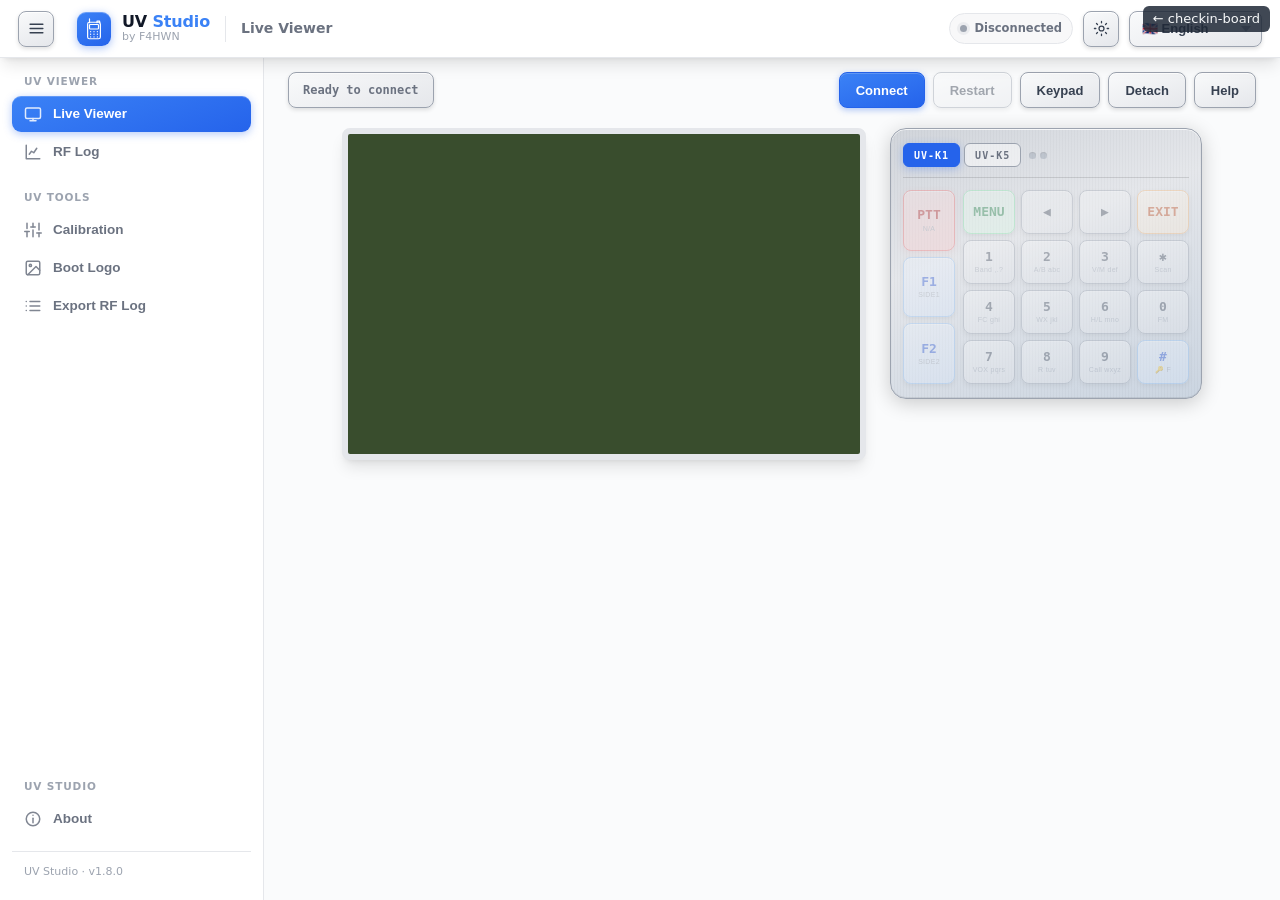
<file: internal/web/uvstudio/index.html>
<!DOCTYPE html>
<html lang="en">
<head>
<meta charset="utf-8"/>
<meta name="viewport" content="width=device-width, initial-scale=1.0"/>
<title>UV Studio by F4HWN</title>
<!-- checkin-board: Web Serial over this node's radio (VENDORED.md) -->
<script src="cb/serial-bridge.js"></script>
<script src="js/studio-version.js?v=1.8.0"></script>
<link rel="icon" type="image/svg+xml" href="assets/uv-studio-radio.svg">
<link href="css/core.css?v=5" rel="stylesheet">
<link href="css/viewer.css?v=13" rel="stylesheet">
<link href="css/tools.css?v=45" rel="stylesheet">
<link href="css/studio.css?v=26" rel="stylesheet">
<link href="cb/cb.css" rel="stylesheet">
</head>
<body data-theme="light">

<!-- ═══════════ Top bar ═══════════ -->
<header class="topbar">
    <div class="sb-brand">
        <button class="btn icon" id="hamburgerMenu" type="button"
                data-i18n-title="toggle_menu" data-i18n-aria-label="toggle_menu"
                aria-controls="studioSidebar" aria-expanded="true"
                aria-label="Toggle menu" title="Toggle menu">
            <svg viewBox="0 0 24 24" fill="none" stroke="currentColor" stroke-width="1" stroke-linecap="round" stroke-linejoin="round">
                <line x1="3" y1="12" x2="21" y2="12"></line>
                <line x1="3" y1="6" x2="21" y2="6"></line>
                <line x1="3" y1="18" x2="21" y2="18"></line>
            </svg>
        </button>
        <span class="logo-mark" aria-hidden="true">
            <svg viewBox="0 0 64 64" fill="none" stroke="currentColor"
                 stroke-width="3.2" stroke-linecap="round" stroke-linejoin="round">
                <path d="M20 15V5"/>
                <path d="M40 15v-4h7v5"/>
                <rect x="15" y="14" width="34" height="44" rx="5"/>
                <rect x="20" y="20" width="24" height="12" rx="2"/>
                <g fill="currentColor" stroke="none">
                    <circle cx="23" cy="39" r="1.7"/>
                    <circle cx="32" cy="39" r="1.7"/>
                    <circle cx="41" cy="39" r="1.7"/>
                    <circle cx="23" cy="46" r="1.7"/>
                    <circle cx="32" cy="46" r="1.7"/>
                    <circle cx="41" cy="46" r="1.7"/>
                    <circle cx="23" cy="53" r="1.7"/>
                    <circle cx="32" cy="53" r="1.7"/>
                    <circle cx="41" cy="53" r="1.7"/>
                </g>
            </svg>
        </span>
        <span class="sb-title"><span class="sb-name">UV <b>Studio</b></span><span class="sb-sub">by F4HWN</span></span>
        <span class="topbar-divider"></span>
        <span class="section-name" id="sectionName" data-i18n="studio_nav_live">Live Viewer</span>
    </div>
    <div class="topbar-actions">
        <div class="flash-counter" id="flashCounter" role="status" aria-live="polite" hidden>
            <span class="flash-counter-icon" aria-hidden="true">🔥</span>
            <span class="flash-counter-value" id="flashCounterValue">—</span>
            <span class="flash-counter-unit" data-i18n="studio_flash_counter_unit">flashed</span>
        </div>
        <div class="studio-serial-status" id="studioSerialStatus"
             data-state="disconnected" role="status" aria-live="polite"
             aria-label="Disconnected" title="Disconnected">
            <span class="studio-serial-dot" aria-hidden="true"></span>
            <span class="studio-serial-text" id="studioSerialText">Disconnected</span>
        </div>
        <button class="btn icon studio-serial-disconnect" id="studioSerialDisconnect" type="button" hidden
                data-i18n-title="disconnect" data-i18n-aria-label="disconnect"
                title="Disconnect" aria-label="Disconnect">
            <svg viewBox="0 0 24 24" aria-hidden="true">
                <path d="m19 5 3-3M2 22l3-3"></path>
                <path d="M6.3 20.3a2.4 2.4 0 0 0 3.4 0L12 18l-6-6-2.3 2.3a2.4 2.4 0 0 0 0 3.4Z"></path>
                <path d="M7.5 13.5 10 11M10.5 16.5 13 14"></path>
                <path d="m12 6 6 6 2.3-2.3a2.4 2.4 0 0 0 0-3.4l-2.6-2.6a2.4 2.4 0 0 0-3.4 0Z"></path>
            </svg>
        </button>
        <button class="btn icon theme-toggle" id="themeToggle" type="button"
                data-i18n-title="toggle_theme" data-i18n-aria-label="toggle_theme"
                title="Toggle theme" aria-label="Toggle theme">
            <svg class="theme-icon theme-icon-sun" viewBox="0 0 24 24" aria-hidden="true">
                <circle cx="12" cy="12" r="3.5"></circle>
                <path d="M12 2v2M12 20v2M4.93 4.93l1.42 1.42M17.65 17.65l1.42 1.42M2 12h2M20 12h2M4.93 19.07l1.42-1.42M17.65 6.35l1.42-1.42"></path>
            </svg>
            <svg class="theme-icon theme-icon-moon" viewBox="0 0 24 24" aria-hidden="true">
                <path d="M20.5 14.2A8.5 8.5 0 0 1 9.8 3.5 8.5 8.5 0 1 0 20.5 14.2Z"></path>
            </svg>
        </button>
        <select id="languageSelect" aria-label="Language" data-i18n-aria-label="studio_language">
            <option value="en">🇬🇧 English</option>
            <option value="fr">🇫🇷 Français</option>
            <option value="it">🇮🇹 Italiano</option>
            <option value="es">🇪🇸 Español</option>
            <option value="de">🇩🇪 Deutsch</option>
            <option value="pt">🇵🇹 Português</option>
            <option value="ru">🇷🇺 Русский</option>
            <option value="pl">🇵🇱 Polski</option>
            <option value="zh">🇨🇳 中文</option>
            <option value="nl">🇳🇱 Nederlands</option>
        </select>
    </div>
</header>

<div class="shell">
    <!-- ═══════════ Sidebar ═══════════ -->
    <aside class="sidebar" id="studioSidebar">
        <div class="nav-group">
            <div class="nav-label">UV Viewer</div>
            <button class="nav-item active" aria-current="page" data-route="live" data-app="viewer" data-view="live" data-name="Live Viewer" data-section-i18n="studio_nav_live">
                <svg viewBox="0 0 24 24" fill="none" stroke="currentColor" stroke-width="2" stroke-linecap="round" stroke-linejoin="round"><rect x="2" y="4" width="20" height="14" rx="2"/><path d="M8 21h8M12 18v3"/></svg>
                <span class="nav-item-label" data-i18n="studio_nav_live">Live Viewer</span>
            </button>
            <button class="nav-item" data-route="rf-log" data-app="viewer" data-view="rflog" data-name="RF Log" data-section-i18n="studio_nav_rf_log">
                <svg viewBox="0 0 24 24" fill="none" stroke="currentColor" stroke-width="2" stroke-linecap="round" stroke-linejoin="round"><path d="M3 3v18h18"/><path d="M7 15l3-4 3 2 4-6"/></svg>
                <span class="nav-item-label" data-i18n="studio_nav_rf_log">RF Log</span>
            </button>
        </div>
        <div class="nav-group">
            <div class="nav-label">UV Tools</div>
            <button class="nav-item" data-route="flash" data-app="tools" data-tool-view="flash" data-name="Flash Firmware" data-section-i18n="studio_nav_flash">
                <svg viewBox="0 0 24 24" fill="none" stroke="currentColor" stroke-width="2" stroke-linecap="round" stroke-linejoin="round"><path d="M13 2L4 14h7l-1 8 9-12h-7z"/></svg>
                <span class="nav-item-label" data-i18n="studio_nav_flash">Flash Firmware</span>
            </button>
            <button class="nav-item" data-route="firmware-slots" data-app="tools" data-tool-view="slots" data-name="Firmware Slots" data-section-i18n="studio_nav_slots">
                <svg viewBox="0 0 24 24" fill="none" stroke="currentColor" stroke-width="2" stroke-linecap="round" stroke-linejoin="round"><path d="M19 21H5a2 2 0 0 1-2-2V5a2 2 0 0 1 2-2h11l5 5v11a2 2 0 0 1-2 2z"/><polyline points="17 21 17 13 7 13 7 21"/><polyline points="7 3 7 8 15 8"/></svg>
                <span class="nav-item-label" data-i18n="studio_nav_slots">Firmware Slots</span>
            </button>
            <button class="nav-item nav-item-labs" data-route="apps" data-app="tools" data-tool-view="apps" data-name="Apps (Labs only)" data-section-i18n="studio_nav_apps">
                <svg viewBox="0 0 24 24" fill="none" stroke="currentColor" stroke-width="2" stroke-linecap="round" stroke-linejoin="round"><rect x="3" y="3" width="7" height="7" rx="1"/><rect x="14" y="3" width="7" height="7" rx="1"/><rect x="3" y="14" width="7" height="7" rx="1"/><rect x="14" y="14" width="7" height="7" rx="1"/></svg>
                <span class="nav-item-label" data-i18n="studio_nav_apps">Apps</span>
                <span class="tag" data-i18n="studio_nav_labs_only">Labs only</span>
            </button>
            <button class="nav-item nav-item-labs" data-route="external-flash" data-app="tools" data-tool-view="external-flash" data-default-action="dump" data-name="External Flash (Labs only)" data-section-i18n="studio_nav_external_flash">
                <svg viewBox="0 0 24 24" fill="none" stroke="currentColor" stroke-width="2" stroke-linecap="round" stroke-linejoin="round"><rect x="4" y="4" width="16" height="16" rx="2"/><path d="M12 8v6M9 12l3 3 3-3"/></svg>
                <span class="nav-item-label" data-i18n="studio_nav_external_flash">External Flash</span>
                <span class="tag" data-i18n="studio_nav_labs_only">Labs only</span>
            </button>
            <button class="nav-item nav-item-labs" data-route="factory-reset" data-app="tools" data-tool-view="factory-reset" data-name="Factory Reset (Labs only)" data-section-i18n="studio_nav_factory_reset">
                <svg viewBox="0 0 24 24" fill="none" stroke="currentColor" stroke-width="2" stroke-linecap="round" stroke-linejoin="round"><path d="M3 12a9 9 0 1 0 3-6.7"/><path d="M3 4v6h6"/></svg>
                <span class="nav-item-label" data-i18n="studio_nav_factory_reset">Factory reset</span>
                <span class="tag" data-i18n="studio_nav_labs_only">Labs only</span>
            </button>
            <button class="nav-item" data-route="calibration" data-app="tools" data-tool-view="calibration" data-default-action="dump" data-name="Calibration" data-section-i18n="studio_nav_calibration">
                <svg viewBox="0 0 24 24" fill="none" stroke="currentColor" stroke-width="2" stroke-linecap="round" stroke-linejoin="round"><path d="M4 21v-7M4 10V3M12 21v-9M12 8V3M20 21v-5M20 12V3"/><path d="M1 14h6M9 8h6M17 16h6"/></svg>
                <span class="nav-item-label" data-i18n="studio_nav_calibration">Calibration</span>
            </button>
            <button class="nav-item" data-route="boot-logo" data-app="tools" data-tool-view="logo" data-default-action="download" data-name="Boot Logo" data-section-i18n="studio_nav_logo">
                <svg viewBox="0 0 24 24" fill="none" stroke="currentColor" stroke-width="2" stroke-linecap="round" stroke-linejoin="round"><rect x="3" y="3" width="18" height="18" rx="2"/><circle cx="8.5" cy="8.5" r="1.5"/><path d="M21 15l-5-5L5 21"/></svg>
                <span class="nav-item-label" data-i18n="studio_nav_logo">Boot Logo</span>
            </button>
            <button class="nav-item" data-route="export-rf-log" data-app="tools" data-tool-view="rf-log" data-name="Export RF Log" data-section-i18n="studio_nav_export_rf_log">
                <svg viewBox="0 0 24 24" fill="none" stroke="currentColor" stroke-width="2" stroke-linecap="round" stroke-linejoin="round"><path d="M8 6h13M8 12h13M8 18h13M3 6h.01M3 12h.01M3 18h.01"/></svg>
                <span class="nav-item-label" data-i18n="studio_nav_export_rf_log">Export RF Log</span>
            </button>
        </div>
        <div class="nav-group nav-group-studio">
            <div class="nav-label">UV Studio</div>
            <button class="nav-item" data-route="about" data-app="about"
                    data-name="About" data-section-i18n="studio_nav_about">
                <svg viewBox="0 0 24 24" fill="none" stroke="currentColor" stroke-width="2"
                     stroke-linecap="round" stroke-linejoin="round" aria-hidden="true">
                    <circle cx="12" cy="12" r="9"></circle>
                    <path d="M12 11v6"></path>
                    <path d="M12 7h.01"></path>
                </svg>
                <span class="nav-item-label" data-i18n="studio_nav_about">About</span>
            </button>
        </div>
        <div class="sidebar-foot">UV Studio · <span id="studioVersion">v—</span></div>
    </aside>

    <!-- ═══════════ Stage ═══════════ -->
    <main class="stage">

        <!-- ── Live Viewer (k5viewer) ── -->
        <section class="pane active" id="pane-viewer" data-viewer-mode="live">
            <div class="viewer-bar">
                <div class="status-pill" id="status" role="status" aria-live="polite"><span data-i18n="ready_to_connect">Ready to connect</span></div>
                <div class="actions">
                    <button class="btn primary" id="connectionBtn" data-i18n="connect">Connect</button>
                    <button class="btn viewer-live-only" id="rebootBtn" disabled data-i18n="reboot_radio">Restart</button>
                    <button class="btn viewer-live-only" id="keyboardToggleBtn" aria-controls="k1Keyboard" aria-expanded="true" data-i18n="toggle_keyboard_short" data-i18n-title="toggle_keyboard">Keypad</button>
                    <button class="btn viewer-live-only" id="keyboardDetachBtn" data-i18n="detach_keyboard_short" data-i18n-title="detach_keyboard" hidden>Detach</button>
                    <button class="btn viewer-live-only" id="helpBtn" data-i18n="help" data-i18n-title="help">Help</button>
                </div>
            </div>

            <div class="viewer-sub active" id="view-live">
              <main class="main">
                <div class="viewer-layout">
                    <div class="display-container">
                        <canvas id="display" width="635" height="320" role="img" data-i18n-aria-label="radio_screen" aria-label="Radio screen"></canvas>
                    </div>

                    <div class="k1-keyboard" id="k1Keyboard">
                        <div class="k1-keyboard-header">
                            <div class="k1-model-tabs" role="group" data-i18n-aria-label="radio_model" aria-label="Radio model">
                                <button class="k1-model-tab" id="tabK1" aria-pressed="false">UV-K1</button>
                                <button class="k1-model-tab" id="tabK5" aria-pressed="false">UV-K5</button>
                                <span class="radio-leds" aria-label="Radio LED state" data-i18n-aria-label="radio_led_state">
                                    <span class="radio-led radio-led-red" id="radioLedRed" title="Red LED" data-i18n-title="radio_led_red"></span>
                                    <span class="radio-led radio-led-green" id="radioLedGreen" title="Green LED" data-i18n-title="radio_led_green"></span>
                                </span>
                            </div>
                            <div class="kb-indicator-wrap">
                                <div class="lock-indicator" id="lockIndicator" data-i18n="radio_lock">🔒 LOCK</div>
                                <div class="fkey-indicator" id="fKeyIndicator" data-i18n="radio_function_key"># FUNCTION KEY</div>
                                <div class="long-press-indicator" id="longPressIndicator" data-i18n="radio_long_press">⇧ LONG PRESS</div>
                            </div>
                        </div>

                        <div class="k1-body">
                            <div class="k1-side-col">
                                <button class="k1-btn k1-ptt" disabled title="PTT not available via serial" data-i18n-title="radio_ptt_unavailable"><span class="k1-btn-label">PTT</span><span class="k1-btn-sub">N/A</span></button>
                                <button class="k1-btn k1-side" data-key="0x12"><span class="k1-btn-label">F1</span><span class="k1-btn-sub">SIDE1</span></button>
                                <button class="k1-btn k1-side" data-key="0x11"><span class="k1-btn-label">F2</span><span class="k1-btn-sub">SIDE2</span></button>
                            </div>
                            <div class="k1-grid">
                                <button class="k1-btn k1-menu" data-key="0x0A"><span class="k1-btn-label">MENU</span></button>
                                <button class="k1-btn k1-nav" data-key="0x0B" id="btnUp"><span class="k1-btn-label">◀</span></button>
                                <button class="k1-btn k1-nav" data-key="0x0C" id="btnDown"><span class="k1-btn-label">▶</span></button>
                                <button class="k1-btn k1-exit" data-key="0x0D"><span class="k1-btn-label">EXIT</span></button>
                                <button class="k1-btn k1-num" data-key="0x01"><span class="k1-btn-label">1</span><span class="k1-btn-sub">Band ,.?</span></button>
                                <button class="k1-btn k1-num" data-key="0x02"><span class="k1-btn-label">2</span><span class="k1-btn-sub">A/B abc</span></button>
                                <button class="k1-btn k1-num" data-key="0x03"><span class="k1-btn-label">3</span><span class="k1-btn-sub">V/M def</span></button>
                                <button class="k1-btn k1-star" data-key="0x0E"><span class="k1-btn-label">✱</span><span class="k1-btn-sub">Scan</span></button>
                                <button class="k1-btn k1-num" data-key="0x04"><span class="k1-btn-label">4</span><span class="k1-btn-sub">FC ghi</span></button>
                                <button class="k1-btn k1-num" data-key="0x05"><span class="k1-btn-label">5</span><span class="k1-btn-sub">WX jkl</span></button>
                                <button class="k1-btn k1-num" data-key="0x06"><span class="k1-btn-label">6</span><span class="k1-btn-sub">H/L mno</span></button>
                                <button class="k1-btn k1-num" data-key="0x00"><span class="k1-btn-label">0</span><span class="k1-btn-sub">FM</span></button>
                                <button class="k1-btn k1-num" data-key="0x07"><span class="k1-btn-label">7</span><span class="k1-btn-sub">VOX pqrs</span></button>
                                <button class="k1-btn k1-num" data-key="0x08"><span class="k1-btn-label">8</span><span class="k1-btn-sub">R tuv</span></button>
                                <button class="k1-btn k1-num" data-key="0x09"><span class="k1-btn-label">9</span><span class="k1-btn-sub">Call wxyz</span></button>
                                <button class="k1-btn k1-hash" data-key="0x0F"><span class="k1-btn-label">#</span><span class="k1-btn-sub">🔑 F</span></button>
                            </div>
                        </div>

                    </div>
                </div>
              </main>
            </div>

            <div class="viewer-sub" id="view-rflog">
              <div class="rflog-wrap">
                <div class="rflog-placeholder">
                    <svg viewBox="0 0 24 24" fill="none" stroke="currentColor" stroke-width="1.6" stroke-linecap="round" stroke-linejoin="round"><path d="M3 3v18h18"/><path d="M7 15l3-4 3 2 4-6"/></svg>
                    <p><span data-i18n="studio_rf_empty_title">Connect the radio to see the RF Log here.</span><br><span data-i18n="studio_rf_empty_hint">RF Log must be supported and enabled in the firmware.</span></p>
                </div>
                <div class="rf-log-panel" id="rfLogPanel" aria-live="polite" hidden>
                    <div class="rf-log-header">
                        <span class="rf-log-title" data-i18n="rf_log">RF Log</span>
                        <div class="rf-log-header-actions">
                            <div class="rf-log-view-switch" role="group" aria-label="RF Log view" data-i18n-aria-label="rf_log_view">
                                <button type="button" class="rf-log-view-btn active" data-rf-view="log" aria-pressed="true" data-i18n="rf_log_short">LOG</button>
                                <button type="button" class="rf-log-view-btn" data-rf-view="analytics" aria-pressed="false" data-i18n="rf_analytics">ANALYTICS</button>
                            </div>
                            <span class="rf-log-state" id="rfLogState">--</span>
                        </div>
                    </div>
                    <div class="rf-log-view active" id="rfLogTableView">
                      <div class="rf-log-scroll">
                        <table class="rf-log-table">
                            <thead><tr>
                                <th data-i18n="rf_direction">Direction</th>
                                <th data-i18n="rf_frequency">Frequency</th>
                                <th data-i18n="rf_channel">Channel</th>
                                <th data-i18n="rf_duration">Duration</th>
                                <th data-i18n="rf_signal_power">Signal / Power</th>
                                <th data-i18n="rf_voltage">Voltage</th>
                            </tr></thead>
                            <tbody id="rfLogRows"><tr class="rf-log-empty"><td colspan="6">--</td></tr></tbody>
                        </table>
                      </div>
                    </div>
                    <div class="rf-log-view" id="rfAnalyticsView">
                        <div class="rf-analytics-toolbar">
                            <div class="rf-analytics-filter" role="group" aria-label="Direction filter" data-i18n-aria-label="rf_direction_filter">
                                <button type="button" class="rf-filter-btn active" data-rf-filter="all" aria-pressed="true" data-i18n="rf_all">ALL</button>
                                <button type="button" class="rf-filter-btn" data-rf-filter="rx" aria-pressed="false">RX</button>
                                <button type="button" class="rf-filter-btn" data-rf-filter="tx" aria-pressed="false">TX</button>
                            </div>
                            <span class="rf-analytics-caption" id="rfAnalyticsCaption">--</span>
                        </div>
                        <div class="rf-analytics-stats">
                            <div class="rf-stat-card"><span class="rf-stat-label" data-i18n="rf_activity">ACTIVITY</span><strong class="rf-stat-value" id="rfStatCount">0</strong><span class="rf-stat-detail" id="rfStatSplit">--</span></div>
                            <div class="rf-stat-card"><span class="rf-stat-label" data-i18n="rf_airtime">AIRTIME</span><strong class="rf-stat-value" id="rfStatDuration">00:00</strong><span class="rf-stat-detail" id="rfStatAverage">--</span></div>
                            <div class="rf-stat-card"><span class="rf-stat-label" data-i18n="rf_frequencies_short">FREQUENCIES</span><strong class="rf-stat-value" id="rfStatFrequencies">0</strong><span class="rf-stat-detail" id="rfStatChannels">--</span></div>
                        </div>
                        <div class="rf-analytics-head"><span data-i18n="rf_battery">Battery</span><span id="rfBatteryMeta">--</span></div>
                        <div class="rf-battery-chart" id="rfBatteryChart"></div>
                        <div class="rf-analytics-head">
                            <span data-i18n="rf_sessions">Sessions</span>
                            <button type="button" class="rf-sessions-toggle" id="rfSessionsToggle" aria-expanded="false" hidden></button>
                        </div>
                        <div class="rf-session-list" id="rfSessions" role="list"></div>
                        <div class="rf-analytics-head"><span id="rfTopFrequenciesLabel">Top frequencies</span><span data-i18n="rf_airtime_heading">Airtime</span></div>
                        <div class="rf-top-list" id="rfTopFrequencies"></div>
                        <div class="rf-dist-grid" id="rfDistributions"></div>
                    </div>
                </div>
              </div>
            </div>
        </section>

        <!-- ── Maintenance (uvtools2) ── -->
        <section class="pane" id="pane-tools">
          <div class="container">
            <div class="tool-view active" id="flash-content" role="region">
                <section class="section firmware-catalog" id="firmwareCatalogSection" aria-labelledby="firmwareCatalogLabel" hidden>
                    <label id="firmwareCatalogLabel" for="firmwareCatalogSelect" data-i18n="flash_catalog_label">Official F4HWN firmware</label>
                    <select id="firmwareCatalogSelect" class="firmware-catalog-select">
                        <option value="" disabled selected data-i18n="flash_catalog_placeholder">— Select a version —</option>
                    </select>
                </section>
                <p class="catalog-or" id="firmwareCatalogOr" data-i18n="flash_catalog_or" hidden>or load a local file</p>
                <section class="section" aria-labelledby="labelFirmwareFile">
                    <label id="labelFirmwareFile" for="firmwareFile">Firmware File (.bin)</label>
                    <div class="file-input-wrapper">
                        <input type="file" id="firmwareFile" accept=".bin" />
                        <div class="file-input-label" id="fileLabel">
                            <span class="file-name" id="fileName">No file selected</span>
                            <span class="file-button" id="fileButton">Choose file</span>
                        </div>
                    </div>
                </section>
                <button id="flashBtn" disabled aria-live="polite">Flash firmware</button>
                <div class="download-link" id="chirpDriverDownload">
                    <a href="#" id="chirpDriverLink" rel="noopener"><svg class="dl-icon" viewBox="0 0 24 24" width="18" height="18" fill="none" stroke="currentColor" stroke-width="2" stroke-linecap="round" stroke-linejoin="round" aria-hidden="true"><path d="M12 3v12"/><path d="m7 10 5 5 5-5"/><path d="M5 21h14"/></svg><span id="chirpDriverText" data-i18n="flash_chirp_driver_download">Download CHIRP driver</span></a>
                </div>
            </div>

            <div class="tool-view action-tool" id="calibration-content" role="region" hidden>
              <div class="action-tabs" role="tablist" aria-orientation="horizontal" data-i18n-aria-label="studio_nav_calibration" aria-label="Calibration">
                <button type="button" id="calibration-dump-tab" class="btn action-tab active" role="tab" aria-selected="true" aria-controls="dump-content" data-action="dump" data-route="dump-calib" data-i18n="tabDump">Back up</button>
                <button type="button" id="calibration-restore-tab" class="btn action-tab" role="tab" aria-selected="false" aria-controls="restore-content" tabindex="-1" data-action="restore" data-route="restore-calib" data-i18n="tabRestore">Restore</button>
              </div>
              <div class="action-view active" id="dump-content" role="tabpanel" aria-labelledby="calibration-dump-tab" data-action-panel="dump">
                <section class="section">
                    <p class="tab-description" id="dumpDescription">Read the calibration data from your UV-K5 V3 or UV-K1 radio, then download it as a file.</p>
                    <div class="output-actions">
                        <button id="dumpBtn">Read calibration data</button>
                        <div class="download-link" id="dumpDownload">
                            <a href="#" id="dumpLink" download="calibration.dat"><svg class="dl-icon" viewBox="0 0 24 24" width="18" height="18" fill="none" stroke="currentColor" stroke-width="2" stroke-linecap="round" stroke-linejoin="round" aria-hidden="true"><path d="M12 3v12"/><path d="m7 10 5 5 5-5"/><path d="M5 21h14"/></svg><span id="downloadText">Download calibration.dat</span></a>
                        </div>
                    </div>
                </section>
            </div>

              <div class="action-view" id="restore-content" role="tabpanel" aria-labelledby="calibration-restore-tab" data-action-panel="restore" hidden>
                <section class="section" aria-labelledby="labelCalibFile">
                    <label id="labelCalibFile" for="calibFile">Calibration Backup (.dat)</label>
                    <div class="file-input-wrapper">
                        <input type="file" id="calibFile" accept=".dat" />
                        <div class="file-input-label" id="calibFileLabel">
                            <span class="file-name" id="calibFileName">No file selected</span>
                            <span class="file-button" id="calibFileButton">Choose file</span>
                        </div>
                    </div>
                </section>
                <button id="restoreBtn" disabled aria-live="polite">Restore calibration data</button>
              </div>
            </div>

            <div class="tool-view" id="rf-log-content" role="region" hidden>
                <section class="section">
                    <p class="tab-description" id="rfLogDescription">Read the RF activity history from your radio and export it as CSV.</p>
                    <button id="rfLogExportBtn">Export RF Log</button>
                </section>
                <div class="download-link" id="rfLogDownload">
                    <a href="#" id="rfLogLink" download="rf-log.csv"><svg class="dl-icon" viewBox="0 0 24 24" width="18" height="18" fill="none" stroke="currentColor" stroke-width="2" stroke-linecap="round" stroke-linejoin="round" aria-hidden="true"><path d="M12 3v12"/><path d="m7 10 5 5 5-5"/><path d="M5 21h14"/></svg><span id="rfLogDownloadText">Download rf-log.csv</span></a>
                </div>
            </div>

            <div class="tool-view action-tool" id="logo-content" role="region" hidden>
              <div class="action-tabs" role="tablist" aria-orientation="horizontal" data-i18n-aria-label="studio_nav_logo" aria-label="Boot Logo">
                <button type="button" id="logo-download-tab" class="btn action-tab active" role="tab" aria-selected="true" aria-controls="logo-dump-content" data-action="download" data-route="download-logo" data-i18n="tabLogoDump">Download</button>
                <button type="button" id="logo-upload-tab" class="btn action-tab" role="tab" aria-selected="false" aria-controls="logo-upload-content" tabindex="-1" data-action="upload" data-route="upload-logo" data-i18n="tabLogoUpload">Upload</button>
              </div>
              <div class="action-view" id="logo-upload-content" role="tabpanel" aria-labelledby="logo-upload-tab" data-action-panel="upload" hidden>
                <section class="section">
                    <p class="tab-description" id="logoUploadDescription">Upload a custom 128x64 boot logo to your device. Any image format is accepted (PNG, JPG, BMP, etc.).</p>
                </section>
                <section class="section" aria-labelledby="labelLogoFile">
                    <label id="labelLogoFile" for="logoFile">Image File</label>
                    <div class="file-input-wrapper">
                        <input type="file" id="logoFile" accept="image/*" />
                        <div class="file-input-label" id="logoFileLabel">
                            <span class="file-name" id="logoFileName">No file selected</span>
                            <span class="file-button" id="logoFileButton">Choose file</span>
                        </div>
                    </div>
                </section>
                <section class="section logo-controls" id="logoControls" hidden>
                    <label for="logoThreshold"><span id="labelLogoThreshold">Threshold</span>: <span id="logoThresholdValue">128</span></label>
                    <input type="range" id="logoThreshold" min="0" max="255" value="128" />
                    <label class="logo-checkbox-label"><input type="checkbox" id="logoInvert" /><span id="labelLogoInvert">Invert colors</span></label>
                    <div class="logo-preview-wrapper">
                        <span id="labelLogoPreview" class="logo-preview-label">Preview (128x64):</span>
                        <canvas id="logoPreviewCanvas" width="128" height="64" class="logo-canvas" role="img" aria-labelledby="labelLogoPreview"></canvas>
                    </div>
                </section>
                <button id="logoUploadBtn" disabled aria-live="polite">Upload logo to radio</button>
              </div>

              <div class="action-view active" id="logo-dump-content" role="tabpanel" aria-labelledby="logo-download-tab" data-action-panel="download">
                <section class="section">
                    <p class="tab-description" id="logoDumpDescription">Read the current boot logo from your radio, then download it as a PNG.</p>
                    <div class="output-actions">
                        <button id="logoDumpBtn">Read logo from radio</button>
                        <div class="download-link" id="logoDumpDownload">
                            <a href="#" id="logoDumpLink" download="logo.png"><svg class="dl-icon" viewBox="0 0 24 24" width="18" height="18" fill="none" stroke="currentColor" stroke-width="2" stroke-linecap="round" stroke-linejoin="round" aria-hidden="true"><path d="M12 3v12"/><path d="m7 10 5 5 5-5"/><path d="M5 21h14"/></svg><span id="logoDumpDownloadText">Download logo.png</span></a>
                        </div>
                    </div>
                </section>
                <section class="section logo-dump-result" id="logoDumpResult" hidden>
                    <div class="logo-preview-wrapper">
                        <span class="logo-preview-label" id="logoDumpedLabel">Logo read from radio (128x64):</span>
                        <canvas id="logoDumpedCanvas" width="128" height="64" class="logo-canvas" role="img" aria-labelledby="logoDumpedLabel"></canvas>
                    </div>
                </section>
              </div>
            </div>

            <div class="tool-view action-tool" id="external-flash-content" role="region" hidden>
              <div class="action-tabs" role="tablist" aria-orientation="horizontal" data-i18n-aria-label="studio_nav_external_flash" aria-label="External Flash">
                <button type="button" id="flash-dump-tab" class="btn action-tab active" role="tab" aria-selected="true" aria-controls="flash-dump-content" data-action="dump" data-route="dump-flash" data-i18n="studio_nav_dump_flash">Back up</button>
                <button type="button" id="flash-restore-tab" class="btn action-tab" role="tab" aria-selected="false" aria-controls="flash-restore-content" tabindex="-1" data-action="restore" data-route="restore-flash" data-i18n="studio_nav_restore_flash">Restore</button>
              </div>
              <div class="action-view active" id="flash-dump-content" role="tabpanel" aria-labelledby="flash-dump-tab" data-action-panel="dump">
                <section class="section">
                    <p class="tab-description" id="flashDumpDescription">Read the entire 2 MiB external SPI flash by physical address. Reading can take several minutes over serial; when it is complete, download the raw binary image.</p>
                    <div class="output-actions">
                        <button id="flashDumpBtn">Read external flash</button>
                        <div class="download-link" id="flashDumpDownload">
                            <a href="#" id="flashDumpLink" download="external-flash.bin"><svg class="dl-icon" viewBox="0 0 24 24" width="18" height="18" fill="none" stroke="currentColor" stroke-width="2" stroke-linecap="round" stroke-linejoin="round" aria-hidden="true"><path d="M12 3v12"/><path d="m7 10 5 5 5-5"/><path d="M5 21h14"/></svg><span id="flashDumpDownloadText">Download external-flash.bin</span></a>
                        </div>
                    </div>
                </section>
              </div>

              <div class="action-view" id="flash-restore-content" role="tabpanel" aria-labelledby="flash-restore-tab" data-action-panel="restore" hidden>
                <section class="section">
                    <p class="tab-description" id="flashRestoreDescription">Restore a full 2 MiB external flash image (.bin) previously backed up. The device-specific calibration sector is preserved; the rest of the chip, including the logo and firmware slots, is erased, rewritten and verified.</p>
                </section>
                <section class="section" aria-labelledby="labelFlashFile">
                    <label id="labelFlashFile" for="flashFile">External Flash Backup (.bin)</label>
                    <div class="file-input-wrapper">
                        <input type="file" id="flashFile" accept=".bin" />
                        <div class="file-input-label" id="flashFileLabel">
                            <span class="file-name" id="flashFileName">No file selected</span>
                            <span class="file-button" id="flashFileButton">Choose file</span>
                        </div>
                    </div>
                </section>
                <button id="flashRestoreBtn" disabled aria-live="polite">Restore external flash</button>
              </div>
            </div>

            <div class="tool-view" id="factory-reset-content" role="region" hidden>
                <section class="section">
                    <p class="tab-description" id="factoryResetDescription">Restore the reconstructed factory external flash and stock firmware matching your radio. Device-specific calibration is preserved. Select your model.</p>
                </section>
                <div class="factory-reset-actions">
                    <button id="factoryResetK1Btn" class="btn danger" type="button" data-factory-reset-target="k1" aria-live="polite">Restore UV-K1</button>
                    <button id="factoryResetK5V3Btn" class="btn danger" type="button" data-factory-reset-target="k5v3" aria-live="polite">Restore UV-K5 V3</button>
                </div>
            </div>

            <div class="tool-view" id="slots-content" role="region" hidden>
                <section class="section">
                    <p class="tab-description" data-i18n="slotsDescription">Store several compatible F4HWN firmwares on the radio and pick one at boot (hold MENU). Writing only touches the external flash, so the radio stays usable.</p>
                </section>
                <section class="section">
                    <div class="slots-table-wrap">
                        <table class="slots-table" id="slotsTable">
                            <thead>
                                <tr>
                                    <th class="slot-col-idx" data-i18n="slotColIdx">#</th>
                                    <th data-i18n="slotColEdition">Edition</th>
                                    <th data-i18n="slotColVersion">Version</th>
                                    <th data-i18n="slotColSize">Size</th>
                                    <th data-i18n="slotColState">Status</th>
                                    <th data-i18n="appColActions">Actions</th>
                                </tr>
                            </thead>
                            <tbody id="slotsTableBody"></tbody>
                        </table>
                    </div>
                    <button id="slotsRefreshBtn" class="slots-refresh"><span data-i18n="slotsRefresh">Refresh slots</span></button>
                </section>
                <section class="section firmware-catalog" id="slotFirmwareCatalogSection" aria-labelledby="slotFirmwareCatalogLabel" hidden>
                    <label id="slotFirmwareCatalogLabel" for="slotFirmwareCatalogSelect" data-i18n="slot_catalog_label">Multiboot-compatible F4HWN firmware</label>
                    <select id="slotFirmwareCatalogSelect" class="firmware-catalog-select">
                        <option value="" disabled selected data-i18n="flash_catalog_placeholder">— Select a version —</option>
                    </select>
                </section>
                <p class="catalog-or" id="slotFirmwareCatalogOr" data-i18n="flash_catalog_or" hidden>or load a local file</p>
                <section class="section" aria-labelledby="labelSlotFile">
                    <label id="labelSlotFile" for="slotFile" data-i18n="slotFileLabel">Firmware file (.bin)</label>
                    <div class="file-input-wrapper">
                        <input type="file" id="slotFile" accept=".bin" />
                        <div class="file-input-label" id="slotFileLabel">
                            <span class="file-name" id="slotFileName" data-i18n="fileNoFile">No file selected</span>
                            <span class="file-button" id="slotFileButton" data-i18n="fileChoose">Choose file</span>
                        </div>
                    </div>
                    <p class="slot-meta" id="slotMeta" aria-live="polite"></p>
                    <div class="slots-write-row">
                        <label for="slotTarget" data-i18n="slotTargetLabel">Target slot</label>
                        <select id="slotTarget">
                            <option value="1" selected>1</option>
                            <option value="2">2</option>
                            <option value="3">3</option>
                            <option value="4">4</option>
                        </select>
                        <label for="slotName" data-i18n="slotNameLabel">Display name</label>
                        <input type="text" id="slotName" maxlength="15" autocomplete="off" spellcheck="false" disabled />
                        <button id="slotWriteBtn" disabled aria-live="polite"><span data-i18n="slotWriteBtn">Write to slot</span></button>
                    </div>
                </section>
            </div>

            <div class="tool-view app-manager" id="apps-content" role="region" hidden>
                <header class="app-manager-heading">
                    <div>
                        <span class="app-manager-eyebrow" data-i18n="appManagerEyebrow">APP MANAGER</span>
                        <p class="tab-description" data-i18n="appsDescription">Install only the tools you need. Apps are launched from the radio's F + 7 menu.</p>
                    </div>
                </header>

                <section class="app-device-summary" aria-live="polite">
                    <div class="app-device-main">
                        <span class="app-device-icon" aria-hidden="true">▦</span>
                        <div><strong id="appManagerFirmware" data-i18n="appManagerRadioPending">Waiting for radio…</strong><span id="appManagerCompatibility" data-i18n="appManagerConnectHint">Connect the radio to check compatibility</span></div>
                    </div>
                    <div class="app-capacity">
                        <div class="app-capacity-copy"><strong id="appInstalledCount">0 apps installed</strong><span id="appCapacityText">0 of 16 slots used</span></div>
                        <div class="app-capacity-track" role="progressbar" aria-valuemin="0" aria-valuemax="16" aria-valuenow="0" id="appCapacityBar"><span></span></div>
                    </div>
                </section>

                <div class="app-manager-tabs" role="tablist" data-i18n-aria-label="appManagerTabsLabel" aria-label="App management">
                    <button type="button" class="btn app-manager-tab active" id="appInstalledTab" role="tab" aria-selected="true" aria-controls="appInstalledPanel">
                        <span data-i18n="appManagerInstalled">Installed</span><span class="app-tab-count" id="appInstalledTabCount">0</span>
                    </button>
                    <button type="button" class="btn app-manager-tab" id="appCatalogTab" role="tab" aria-selected="false" aria-controls="appCatalogPanel" tabindex="-1">
                        <span data-i18n="appManagerCatalog">Catalog</span><span class="app-tab-count" id="appCatalogTabCount">—</span>
                    </button>
                </div>

                <section class="app-manager-panel active" id="appInstalledPanel" role="tabpanel" aria-labelledby="appInstalledTab">
                    <div class="app-panel-toolbar">
                        <div><h2 data-i18n="appManagerOnRadio">On your radio</h2><p data-i18n="appManagerInstalledHint">Only installed apps appear in the radio menu.</p></div>
                        <label class="app-show-empty" id="appShowEmptyWrap" hidden><input type="checkbox" id="appShowEmptySlots"><span data-i18n="appManagerShowSlots">Show empty slots</span></label>
                    </div>
                    <div id="appsTableWrap" class="slots-table-wrap apps-table-wrap">
                        <table class="slots-table" id="appsTable">
                            <thead>
                                <tr>
                                    <th class="slot-col-idx" data-i18n="slotColIdx">#</th>
                                    <th data-i18n="appColName">Name</th>
                                    <th data-i18n="slotColVersion">Version</th>
                                    <th data-i18n="appColSize">Size</th>
                                    <th data-i18n="slotColState">Status</th>
                                    <th data-i18n="appColActions">Actions</th>
                                </tr>
                            </thead>
                            <tbody id="appsTableBody"></tbody>
                        </table>
                        <div class="app-empty-installed" id="appEmptyInstalled" hidden>
                            <span id="appEmptyInstalledText" data-i18n="appManagerNoInstalled">No apps installed on this radio.</span>
                            <div class="app-empty-actions">
                                <button type="button" class="btn primary" id="appEmptyReadBtn" data-i18n="appsRefresh">Read apps from radio</button>
                            </div>
                        </div>
                    </div>
                </section>

                <section class="app-manager-panel" id="appCatalogPanel" role="tabpanel" aria-labelledby="appCatalogTab" hidden>
                    <section class="firmware-catalog app-catalog" id="appCatalogSection" aria-labelledby="appCatalogLabel" hidden>
                        <div class="app-catalog-toolbar">
                            <label class="app-catalog-search" for="appCatalogSearch">
                                <svg viewBox="0 0 24 24" aria-hidden="true"><circle cx="11" cy="11" r="7"/><path d="m20 20-4-4"/></svg>
                                <input id="appCatalogSearch" type="search" data-i18n-placeholder="appManagerSearch" placeholder="Search apps…" autocomplete="off" />
                            </label>
                            <div class="app-version-picker">
                                <label id="appCatalogLabel" for="appCatalogVersionSelect" data-i18n="app_catalog_version_label">Firmware version</label>
                                <select id="appCatalogVersionSelect" class="firmware-catalog-select">
                                    <option value="" disabled selected data-i18n="app_catalog_version_placeholder">— Select a firmware version —</option>
                                </select>
                            </div>
                        </div>
                        <div class="app-category-filters" id="appCategoryFilters" role="group" data-i18n-aria-label="appManagerCategories" aria-label="Categories">
                            <button type="button" class="btn app-category active" data-category="all" data-i18n="appCategoryAll">All</button>
                            <button type="button" class="btn app-category" data-category="radio" data-i18n="appCategoryRadio">Radio &amp; signals</button>
                            <button type="button" class="btn app-category" data-category="tools" data-i18n="appCategoryTools">Tools</button>
                            <button type="button" class="btn app-category" data-category="games" data-i18n="appCategoryGames">Games</button>
                            <button type="button" class="btn app-category" data-category="demos" data-i18n="appCategoryDemos">Demos</button>
                            <button type="button" class="btn app-category" data-category="other" data-i18n="appCategoryOther" hidden>Other</button>
                        </div>
                        <div class="app-catalog-summary"><strong id="appCatalogResultCount">—</strong><span id="appCatalogFirmwareHint"></span></div>
                        <div class="app-catalog-cards" id="appCatalogCards"></div>
                        <div class="app-catalog-empty" id="appCatalogEmpty" hidden data-i18n="appManagerNoResults">No apps match this search.</div>
                        <select id="appCatalogSelect" class="sr-only" aria-hidden="true" tabindex="-1" disabled>
                            <option value="" disabled selected data-i18n="app_catalog_app_placeholder">— Select an app —</option>
                        </select>
                    </section>

                    <details class="app-local-install">
                        <summary><span data-i18n="appManagerLocalInstall">Install a local app</span><code>.app</code></summary>
                        <div class="app-local-install-body">
                            <section class="section" aria-labelledby="labelAppFile">
                                <label id="labelAppFile" for="appFile" data-i18n="appFileLabel">App file (.app)</label>
                                <div class="file-input-wrapper">
                                    <input type="file" id="appFile" accept=".app" />
                                    <div class="file-input-label" id="appFileLabel">
                                        <span class="file-name" id="appFileName" data-i18n="fileNoFile">No file selected</span>
                                        <span class="file-button" id="appFileButton" data-i18n="fileChoose">Choose file</span>
                                    </div>
                                </div>
                                <p class="slot-meta" id="appMeta" aria-live="polite"></p>
                                <div class="slots-write-row">
                                    <label for="appTarget" data-i18n="appTargetLabel">Target slot</label>
                                    <select id="appTarget"></select>
                                    <button id="appInstallBtn" disabled aria-live="polite"><span data-i18n="appInstallBtn">Install app</span></button>
                                </div>
                            </section>
                        </div>
                    </details>
                </section>
            </div>

            <section class="progress-container" id="progressContainer" aria-live="polite">
                <div class="progress-bar" role="progressbar" aria-valuemin="0" aria-valuemax="100" aria-valuenow="0">
                    <div class="progress-fill" id="progressFill"></div>
                    <div class="progress-label" id="progressLabel">0%</div>
                </div>
            </section>

            <section class="log-container" aria-labelledby="logTitle">
                <h2 class="sr-only" id="logTitle" data-i18n="logTitle">Console</h2>
                <div class="log-header"><button class="log-toggle" id="logToggle" type="button" aria-expanded="false">Show Console</button></div>
                <div class="log" id="log" aria-live="polite"></div>
            </section>

            <aside class="info-box" id="infoBox"><strong>Note:</strong> This application requires Chrome/Edge/Opera or Firefox 151+ on desktop.</aside>
          </div>
        </section>

        <!-- ── About UV Studio ── -->
        <section class="pane" id="pane-about">
            <article class="about-card">
                <div class="about-mark" aria-hidden="true">
                    <svg viewBox="0 0 64 64" fill="none" stroke="currentColor"
                         stroke-width="3.2" stroke-linecap="round" stroke-linejoin="round">
                        <path d="M20 15V5"/>
                        <path d="M40 15v-4h7v5"/>
                        <rect x="15" y="14" width="34" height="44" rx="5"/>
                        <rect x="20" y="20" width="24" height="12" rx="2"/>
                        <g fill="currentColor" stroke="none">
                            <circle cx="23" cy="39" r="1.7"/>
                            <circle cx="32" cy="39" r="1.7"/>
                            <circle cx="41" cy="39" r="1.7"/>
                            <circle cx="23" cy="46" r="1.7"/>
                            <circle cx="32" cy="46" r="1.7"/>
                            <circle cx="41" cy="46" r="1.7"/>
                            <circle cx="23" cy="53" r="1.7"/>
                            <circle cx="32" cy="53" r="1.7"/>
                            <circle cx="41" cy="53" r="1.7"/>
                        </g>
                    </svg>
                </div>
                <div class="about-heading">
                    <p class="about-kicker">UV Studio</p>
                    <h1 data-i18n="studio_about_title">About UV Studio</h1>
                    <p class="about-intro" data-i18n="studio_about_intro">
                        K5Viewer and UVTools2, brought together in one consistent interface.
                    </p>
                </div>
                <dl class="about-details">
                    <div>
                        <dt data-i18n="studio_about_version">Version</dt>
                        <dd id="aboutVersion">v—</dd>
                    </div>
                    <div>
                        <dt data-i18n="studio_about_author">Author</dt>
                        <dd>F4HWN</dd>
                    </div>
                    <div>
                        <dt data-i18n="studio_about_operation">Operation</dt>
                        <dd data-i18n="studio_about_local">Local, directly in the browser</dd>
                    </div>
                    <div>
                        <dt data-i18n="studio_about_compatibility">Compatibility</dt>
                        <dd data-i18n="studio_about_devices">UV-K5 V3 and UV-K1 with PY32F071 MCU</dd>
                    </div>
                </dl>
                <p class="about-copy" data-i18n="studio_about_description">
                    UV Studio communicates directly with compatible radios through the Web Serial API. No installation, server or account is required. UV Studio is open-source software licensed under the Apache License 2.0.
                </p>
                <nav class="about-links" data-i18n-aria-label="studio_about_documents" aria-label="Project documents">
                    <a href="README.md" target="_blank" rel="noopener">README</a>
                    <a href="LICENSE" target="_blank" rel="noopener">LICENSE</a>
                    <a href="NOTICE" target="_blank" rel="noopener">NOTICE</a>
                </nav>
            </article>
        </section>

    </main>
</div>

<!-- ═══════════ Overlays (shared) ═══════════ -->
<div class="notifications" id="notifications" role="status" aria-live="polite" aria-atomic="false"></div>

<div class="modal" id="helpModal" role="dialog" aria-modal="true"
     aria-labelledby="helpModalTitle" aria-hidden="true">
    <div class="modal-content">
        <div class="modal-header">
            <h2 class="modal-title" id="helpModalTitle" data-i18n="help_title">Keyboard Controls</h2>
            <button class="modal-close" id="closeModal" type="button"
                    data-i18n-title="close_help" data-i18n-aria-label="close_help"
                    title="Close help" aria-label="Close help">×</button>
        </div>
        <div class="modal-body">
            <div class="section">
                <div class="section-title" data-i18n="display_controls">Display Controls</div>
                <div class="shortcuts">
                    <div class="shortcut"><span class="shortcut-key">SPACE</span><span class="shortcut-desc" data-i18n="screenshot_desc">Take a screenshot</span></div>
                    <div class="shortcut"><span class="shortcut-key">P</span><span class="shortcut-desc" data-i18n="lcd_desc">Toggle LCD effect</span></div>
                    <div class="shortcut"><span class="shortcut-key">K</span><span class="shortcut-desc" data-i18n="ghosting_desc">Toggle LCD ghosting effect</span></div>
                    <div class="shortcut"><span class="shortcut-key">I</span><span class="shortcut-desc" data-i18n="invert_desc">Invert colors</span></div>
                    <div class="shortcut"><span class="shortcut-key">+ / -</span><span class="shortcut-desc" data-i18n="pixel_size_desc">Adjust pixel size</span></div>
                </div>
            </div>
            <div class="section">
                <div class="section-title" data-i18n="radio_controls">Radio Controls</div>
                <div class="shortcuts">
                    <div class="shortcut"><span class="shortcut-key">← → (UV-K1)</span><span class="shortcut-desc" data-i18n="radio_navigate_k1_desc">Navigate</span></div>
                    <div class="shortcut"><span class="shortcut-key">↑ ↓ (UV-K5)</span><span class="shortcut-desc" data-i18n="radio_navigate_k5_desc">Navigate</span></div>
                    <div class="shortcut"><span class="shortcut-key">0 – 9</span><span class="shortcut-desc" data-i18n="radio_short_desc">Short press</span></div>
                    <div class="shortcut"><span class="shortcut-key">Shift+0 – 9</span><span class="shortcut-desc" data-i18n="radio_long_desc">Long press</span></div>
                    <div class="shortcut"><span class="shortcut-key">Ctrl / F</span><span class="shortcut-desc" data-i18n="radio_hash_desc"># short press</span></div>
                    <div class="shortcut"><span class="shortcut-key">Shift+Ctrl / Shift+F</span><span class="shortcut-desc" data-i18n="radio_hash_long_desc"># long press (lock)</span></div>
                    <div class="shortcut"><span class="shortcut-key">Enter / M</span><span class="shortcut-desc" data-i18n="radio_menu_desc">MENU short press</span></div>
                    <div class="shortcut"><span class="shortcut-key">Shift+Enter / Shift+M</span><span class="shortcut-desc" data-i18n="radio_menu_long_desc">MENU long press</span></div>
                    <div class="shortcut"><span class="shortcut-key">Esc</span><span class="shortcut-desc" data-i18n="radio_exit_desc">EXIT</span></div>
                    <div class="shortcut"><span class="shortcut-key">F1 / F2</span><span class="shortcut-desc" data-i18n="radio_side_desc">SIDE1 / SIDE2 short press</span></div>
                    <div class="shortcut"><span class="shortcut-key">Shift+F1 / Shift+F2</span><span class="shortcut-desc" data-i18n="radio_side_long_desc">SIDE1 / SIDE2 long press</span></div>
                </div>
            </div>
            <div class="section">
                <div class="section-title" data-i18n="color_controls">Screen color</div>
                <div class="shortcuts">
                    <div class="shortcut"><span class="shortcut-key">G</span><span class="shortcut-desc" data-i18n="grey_scheme">Switch to grey screen</span></div>
                    <div class="shortcut"><span class="shortcut-key">O</span><span class="shortcut-desc" data-i18n="orange_scheme">Switch to orange screen</span></div>
                    <div class="shortcut"><span class="shortcut-key">B</span><span class="shortcut-desc" data-i18n="blue_scheme">Switch to blue screen</span></div>
                    <div class="shortcut"><span class="shortcut-key">W</span><span class="shortcut-desc" data-i18n="white_scheme">Switch to white screen</span></div>
                    <div class="shortcut"><span class="shortcut-key">X</span><span class="shortcut-desc" data-i18n="olive_scheme">Olive scheme</span></div>
                </div>
            </div>
            <div class="section">
                <div class="section-title" data-i18n="other_controls">Other</div>
                <div class="shortcuts">
                    <div class="shortcut"><span class="shortcut-key">Q</span><span class="shortcut-desc" data-i18n="quit_desc">Disconnect</span></div>
                </div>
            </div>
        </div>
    </div>
</div>

<!-- Overlay-apps capability notice: shown when the booted firmware has no 0x073x support -->
<div class="modal" id="labsRequiredModal" role="dialog" aria-modal="true"
     aria-labelledby="labsRequiredTitle" aria-hidden="true">
    <div class="modal-content">
        <div class="modal-header">
            <h2 class="modal-title" id="labsRequiredTitle" data-i18n="labsRequiredTitle">Labs Edition required</h2>
            <button class="modal-close" id="labsRequiredClose" type="button"
                    data-i18n-title="appClose" data-i18n-aria-label="appClose"
                    title="Close" aria-label="Close">&times;</button>
        </div>
        <div class="modal-body">
            <p id="labsRequiredBody"></p>
        </div>
    </div>
</div>

<!-- External-flash restore confirmation -->
<div class="modal" id="flashRestoreConfirmModal" role="dialog" aria-modal="true"
     aria-labelledby="flashRestoreConfirmTitle" aria-describedby="flashRestoreConfirmBody"
     aria-hidden="true">
    <div class="modal-content">
        <div class="modal-header">
            <h2 class="modal-title" id="flashRestoreConfirmTitle" data-i18n="flashRestoreBtn">Restore external flash</h2>
            <button class="modal-close" id="flashRestoreConfirmClose" type="button"
                    data-i18n-title="appClose" data-i18n-aria-label="appClose"
                    title="Close" aria-label="Close">&times;</button>
        </div>
        <div class="modal-body">
            <p id="flashRestoreConfirmBody" data-i18n="flashRestoreConfirm">This will erase and overwrite the external flash. Continue?</p>
            <div class="modal-actions">
                <button class="btn" id="flashRestoreCancelBtn" type="button" data-i18n="flashRestoreCancel">Cancel</button>
                <button class="btn danger" id="flashRestoreConfirmBtn" type="button" data-i18n="flashRestoreBtn">Restore external flash</button>
            </div>
        </div>
    </div>
</div>

<!-- Guided factory software restoration -->
<div class="modal" id="factoryResetModal" role="dialog" aria-modal="true"
     aria-labelledby="factoryResetTitle" aria-describedby="factoryResetBody"
     aria-hidden="true">
    <div class="modal-content">
        <div class="modal-header">
            <h2 class="modal-title" id="factoryResetTitle">Restore factory software</h2>
            <button class="modal-close" id="factoryResetClose" type="button"
                    data-i18n-title="appClose" data-i18n-aria-label="appClose"
                    title="Close" aria-label="Close">&times;</button>
        </div>
        <div class="modal-body">
            <p id="factoryResetBody"></p>
            <div class="modal-actions">
                <button class="btn" id="factoryResetCancelBtn" type="button" data-i18n="flashRestoreCancel">Cancel</button>
                <button class="btn danger" id="factoryResetConfirmBtn" type="button">Continue</button>
            </div>
        </div>
    </div>
</div>

<!-- ═══════════ Scripts (all local, file://-friendly) ═══════════ -->
<script src="locales/en.js?v=55"></script>
<script src="locales/fr.js?v=55"></script>
<script src="locales/it.js?v=55"></script>
<script src="locales/es.js?v=55"></script>
<script src="locales/de.js?v=55"></script>
<script src="locales/pt.js?v=55"></script>
<script src="locales/ru.js?v=55"></script>
<script src="locales/pl.js?v=55"></script>
<script src="locales/zh.js?v=55"></script>
<script src="locales/nl.js?v=55"></script>
<script src="cb/cb.js"></script>
<script src="js/studio-preferences.js?v=1"></script>
<script src="js/studio-i18n.js?v=5"></script>
<script src="js/studio-serial.js?v=2"></script>
<script src="js/rf-log.js?v=4"></script>
    <script src="js/k5viewer.js?v=32"></script>
<script src="js/keypad-detach.js?v=1"></script>
<script src="js/flash.js?v=69"></script>
<script src="js/flash-catalog.js?v=18"></script>
<script src="js/app-catalog.js?v=6"></script>
<script src="js/studio.js?v=18"></script>
</body>
</html>
</file>
<file: internal/web/uvstudio/css/core.css>
/* ══════════════════════════════════════════════════════════════
   UV Studio shared design system: tokens, controls and overlays.
══════════════════════════════════════════════════════════════ */

:root {
    --bg: #fafbfc;
    --surface: #ffffff;
    --border: #e5e7eb;
    --text: #111827;
    --text-secondary: #6b7280;
    --text-muted: #9ca3af;
    --accent: #3b82f6;
    --accent-hover: #2563eb;
    --success: #10b981;
    --error: #ef4444;
    --error-hover: #b22222;
    --focus-ring: #1d4ed8;
    --radius: 8px;
    color-scheme: light;
    --shadow: 0 1px 3px 0 rgb(0 0 0 / 0.1), 0 1px 2px -1px rgb(0 0 0 / 0.1);
    --shadow-lg: 0 10px 15px -3px rgb(0 0 0 / 0.1), 0 4px 6px -4px rgb(0 0 0 / 0.1);
    --shadow-header: 0 10px 15px -3px rgb(0 0 0 / 0.1), 0 4px 6px -4px rgb(0 0 0 / 0.1);
    --font-mono: 'SF Mono', Monaco, 'Cascadia Code', ui-monospace, monospace;
}

[data-theme="dark"] {
    color-scheme: dark;
    --bg: #0f172a;
    --surface: #1e293b;
    --border: #334155;
    --text: #f8fafc;
    --text-secondary: #cbd5e1;
    --text-muted: #64748b;
    --accent: #3b82f6;
    --accent-hover: #2563eb;
    --success: #10b981;
    --error: #ef4444;
    --error-hover: #b22222;
    --focus-ring: #93c5fd;
}

* { box-sizing: border-box; margin: 0; padding: 0; }

body {
    font-family: -apple-system, BlinkMacSystemFont, 'Segoe UI', system-ui, sans-serif;
    background: var(--bg);
    color: var(--text);
    line-height: 1.5;
    min-height: 100vh;
    overflow-x: hidden;
    transition: background 0.2s, color 0.2s;
}

/* Buttons — brushed-aluminium in light, premium alu in dark */
.btn {
    display: inline-flex;
    align-items: center;
    justify-content: center;
    gap: 6px;
    padding: 8px 16px;
    height: 36px;
    border-radius: var(--radius);
    font-size: 13px;
    font-weight: 600;
    cursor: pointer;
    transition: all 0.15s;
    white-space: nowrap;
    background: linear-gradient(160deg, #f9fafb 0%, #e5e7eb 100%);
    border: 1px solid #9ca3af;
    color: #374151;
    box-shadow: 0 2px 4px rgba(0,0,0,0.12), inset 0 1px 0 rgba(255,255,255,0.9);
}
.btn:hover:not(:disabled) {
    background: linear-gradient(160deg, #fff 0%, #f3f4f6 100%);
    border-color: #2563eb;
    color: #1d4ed8;
    transform: translateY(-1px);
    box-shadow: 0 3px 8px rgba(0,0,0,0.15), 0 0 6px rgba(37,99,235,0.15), inset 0 1px 0 #fff;
}
.btn:active {
    transform: translateY(1px);
    box-shadow: inset 0 2px 4px rgba(0,0,0,0.12);
    background: linear-gradient(160deg, #e5e7eb 0%, #d1d5db 100%);
}
.btn.primary {
    background: linear-gradient(160deg, #3b82f6 0%, #2563eb 100%);
    border-color: #2563eb;
    color: #fff;
    box-shadow: 0 2px 6px rgba(37,99,235,0.35), inset 0 1px 0 rgba(255,255,255,0.2);
}
.btn.primary:hover:not(:disabled) {
    background: linear-gradient(160deg, #60a5fa 0%, #3b82f6 100%);
    border-color: #3b82f6;
    color: #fff;
    box-shadow: 0 3px 10px rgba(37,99,235,0.45), inset 0 1px 0 rgba(255,255,255,0.25);
    transform: translateY(-1px);
}
.btn.danger {
    background: linear-gradient(160deg, #f87171 0%, #ef4444 100%);
    border-color: #dc2626;
    color: #fff;
    box-shadow: 0 2px 6px rgba(239,68,68,0.3), inset 0 1px 0 rgba(255,255,255,0.2);
}
.btn:disabled { opacity: 0.45; cursor: not-allowed; transform: none; }

[data-theme="dark"] .btn {
    background: linear-gradient(170deg, #2e3d50 0%, #1e2d3d 60%, #253040 100%);
    border: 1px solid #3a4d62;
    color: #cbd5e1;
    box-shadow: 0 2px 6px rgba(0,0,0,0.5), inset 0 1px 0 rgba(255,255,255,0.06);
}
[data-theme="dark"] .btn:hover:not(:disabled) {
    background: linear-gradient(170deg, #3d5068 0%, #2a3d52 100%);
    border-color: #4a6a8a;
    color: #e2e8f0;
    transform: translateY(-1px);
    box-shadow: 0 4px 10px rgba(0,0,0,0.5), 0 0 8px rgba(59,130,246,0.15), inset 0 1px 0 rgba(255,255,255,0.1);
}
[data-theme="dark"] .btn.primary {
    background: linear-gradient(135deg, #2563eb, #3b82f6);
    border-color: #3b82f6;
    color: #fff;
    box-shadow: 0 2px 8px rgba(59,130,246,0.4), inset 0 1px 0 rgba(255,255,255,0.15);
}
[data-theme="dark"] .btn.primary:hover:not(:disabled) {
    background: linear-gradient(135deg, #3b82f6, #60a5fa);
    box-shadow: 0 4px 12px rgba(59,130,246,0.5), inset 0 1px 0 rgba(255,255,255,0.2);
    transform: translateY(-1px);
}
[data-theme="dark"] .btn.danger {
    background: linear-gradient(160deg, #ef4444 0%, #dc2626 100%);
    border-color: #f87171;
    color: #fff;
    box-shadow: 0 2px 8px rgba(239,68,68,0.32), inset 0 1px 0 rgba(255,255,255,0.14);
}
[data-theme="dark"] .btn.danger:hover:not(:disabled) {
    background: linear-gradient(160deg, #f87171 0%, #ef4444 100%);
    border-color: #fca5a5;
    color: #fff;
    box-shadow: 0 4px 12px rgba(239,68,68,0.42), inset 0 1px 0 rgba(255,255,255,0.18);
}

/* Select */
select {
    height: 36px;
    padding: 0 28px 0 12px;
    border-radius: var(--radius);
    font-size: 13px;
    font-weight: 600;
    cursor: pointer;
    transition: all 0.15s;
    appearance: none;
    -webkit-appearance: none;
    background:
        url("data:image/svg+xml,%3Csvg xmlns='http://www.w3.org/2000/svg' width='10' height='6'%3E%3Cpath d='M0 0l5 6 5-6z' fill='%239ca3af'/%3E%3C/svg%3E")
        no-repeat right 10px center,
        linear-gradient(160deg, #f9fafb 0%, #e5e7eb 100%);
    border: 1px solid #9ca3af;
    color: #374151;
    box-shadow: 0 2px 4px rgba(0,0,0,0.12), inset 0 1px 0 rgba(255,255,255,0.9);
}
select:hover { border-color: #2563eb; color: #1d4ed8; }
select:focus { border-color: #2563eb; }
[data-theme="dark"] select {
    background:
        url("data:image/svg+xml,%3Csvg xmlns='http://www.w3.org/2000/svg' width='10' height='6'%3E%3Cpath d='M0 0l5 6 5-6z' fill='%2364748b'/%3E%3C/svg%3E")
        no-repeat right 10px center,
        linear-gradient(170deg, #2e3d50 0%, #1e2d3d 60%, #253040 100%);
    border: 1px solid #3a4d62;
    color: #cbd5e1;
    box-shadow: 0 2px 6px rgba(0,0,0,0.5), inset 0 1px 0 rgba(255,255,255,0.06);
}

/* Shared overlays */
.notifications {
    position: fixed;
    top: 80px;
    right: 24px;
    z-index: 100;
    display: flex;
    flex-direction: column;
    gap: 8px;
}

.notification {
    padding: 12px 16px;
    background: var(--surface);
    border: 1px solid var(--border);
    border-radius: var(--radius);
    font-size: 13px;
    box-shadow: var(--shadow-lg);
    max-width: 300px;
    animation: slideIn 0.3s ease;
}

.notification.success { border-left: 3px solid var(--success); color: var(--success); }
.notification.error { border-left: 3px solid var(--error); color: var(--error); }
.notification.warning { border-left: 3px solid #f59e0b; color: #f59e0b; }
.notification.info { border-left: 3px solid var(--accent); color: var(--accent); }

@keyframes slideIn {
    from { transform: translateX(16px); opacity: 0; }
}

@keyframes slideOut {
    to { transform: translateX(100%); opacity: 0; }
}

.modal {
    position: fixed;
    inset: 0;
    background: rgba(0, 0, 0, 0.5);
    display: none;
    align-items: center;
    justify-content: center;
    z-index: 1000;
    padding: 20px;
}

.modal.show { display: flex; }

.modal-content {
    background: var(--surface);
    border-radius: 12px;
    max-width: 500px;
    width: 100%;
    max-height: 80vh;
    overflow-y: auto;
    box-shadow: var(--shadow-lg);
}

.modal-header {
    padding: 24px 24px 0;
    display: flex;
    align-items: center;
    justify-content: space-between;
}

.modal-title { font-size: 18px; font-weight: 600; }

.modal-close {
    background: none;
    border: none;
    font-size: 20px;
    color: var(--text-muted);
    cursor: pointer;
    padding: 4px;
}

.modal-close:hover { color: var(--text); }
.modal-body { padding: 24px; }
.modal-actions {
    display: flex;
    flex-wrap: wrap;
    justify-content: flex-end;
    gap: 10px;
    margin-top: 24px;
}
.modal-actions .btn { min-width: 120px; }
.btn.danger:hover:not(:disabled) {
    background: linear-gradient(160deg, #ef4444 0%, #dc2626 100%);
    border-color: #b91c1c;
    color: #fff;
    box-shadow: 0 3px 10px rgba(239,68,68,0.4), inset 0 1px 0 rgba(255,255,255,0.2);
}
#helpModal .section { margin-bottom: 24px; }
#helpModal .section:last-child { margin-bottom: 0; }

#helpModal .section-title {
    font-size: 14px;
    font-weight: 600;
    color: var(--text-secondary);
    margin-bottom: 12px;
    text-transform: uppercase;
    letter-spacing: 0.5px;
}

#helpModal .shortcuts { display: grid; gap: 8px; }

#helpModal .shortcut {
    display: flex;
    align-items: center;
    justify-content: space-between;
    padding: 8px 0;
}

#helpModal .shortcut-key {
    display: inline-flex;
    align-items: center;
    gap: 4px;
    font-family: var(--font-mono);
    font-size: 12px;
    font-weight: 600;
    color: var(--text);
    background: var(--bg);
    padding: 4px 8px;
    border-radius: 4px;
    border: 1px solid var(--border);
}

#helpModal .shortcut-desc {
    color: var(--text-secondary);
    font-size: 13px;
}

:where(button, a, input, select, textarea, [tabindex]:not([tabindex="-1"])):focus-visible {
    outline: 3px solid var(--focus-ring);
    outline-offset: 3px;
}

@media (prefers-reduced-motion: reduce) {
    *,
    *::before,
    *::after {
        scroll-behavior: auto !important;
        animation-duration: 0.01ms !important;
        animation-iteration-count: 1 !important;
        transition-duration: 0.01ms !important;
    }
}
</file>
<file: internal/web/uvstudio/css/viewer.css>
/* K5Viewer feature styles. Shared tokens and components live in core.css. */

#pane-viewer .status-pill {
    font-family: 'SF Mono', Monaco, 'Cascadia Code', monospace;
    display: inline-flex;
    align-items: center;
    gap: 6px;
    padding: 0 14px;
    height: 36px;
    border-radius: var(--radius);
    font-size: 12px;
    font-weight: 600;
    margin-right: 10px;
    /* Light: alu clair neutre */
    background: linear-gradient(160deg, #f9fafb 0%, #e5e7eb 100%);
    color: #6b7280;
    border: 1px solid #9ca3af;
    box-shadow: 0 2px 4px rgba(0,0,0,0.12), inset 0 1px 0 rgba(255,255,255,0.9);
}

#pane-viewer .status-pill.connected {
    background: linear-gradient(160deg, #f0fdf4 0%, #dcfce7 100%);
    color: #15803d;
    border-color: #86efac;
    box-shadow: 0 2px 6px rgba(34,197,94,0.15), inset 0 1px 0 rgba(255,255,255,0.9);
}

[data-theme="dark"] #pane-viewer .status-pill {
    background: linear-gradient(170deg, #2e3d50 0%, #1e2d3d 100%);
    color: #64748b;
    border: 1px solid #3a4d62;
    box-shadow: 0 2px 6px rgba(0,0,0,0.5), inset 0 1px 0 rgba(255,255,255,0.06);
}

[data-theme="dark"] #pane-viewer .status-pill.connected {
    background: linear-gradient(170deg, #1a3a2a 0%, #0f2a1a 100%);
    color: #34d399;
    border-color: rgba(16,185,129,0.4);
    box-shadow: 0 2px 6px rgba(0,0,0,0.5), 0 0 8px rgba(16,185,129,0.15), inset 0 1px 0 rgba(255,255,255,0.04);
}

/* Main Content */
#pane-viewer .main {
    display: flex;
    align-items: flex-start;
    justify-content: center;
    padding: 32px 40px;
    position: relative;
    overflow-x: hidden;
}

#pane-viewer .display-container {
    position: relative;
}

#pane-viewer #display {
    border: 6px solid var(--border);
    border-radius: var(--radius);
    background: #fff;
    image-rendering: pixelated;
    box-shadow: var(--shadow-lg);
}

/* ─── UV-K1 Virtual Keyboard ──────────────────────────────── */

#pane-viewer .viewer-layout {
    display: flex;
    align-items: flex-start;
    gap: 24px;
    flex-wrap: wrap;
    justify-content: center;
    position: relative;
}



/* ══════════════════════════════════════════════════════════════
   UV-K1 Virtual Keyboard
   Style 4 (alu clair) en mode light — Style 2 (alu premium) en mode dark
══════════════════════════════════════════════════════════════ */

/* ── Structure commune ── */
#pane-viewer .k1-keyboard {
    width: min-content;
    flex-shrink: 0;
    border-radius: 16px;
    padding: 14px 12px;
    user-select: none;
    transition: opacity 0.2s;
}

#pane-viewer .k1-keyboard.hidden { display: none; }

#pane-viewer .k1-keyboard-header {
    display: flex;
    align-items: center;
    justify-content: space-between;
    margin-bottom: 12px;
    padding-bottom: 10px;
}

#pane-viewer .k1-model-tabs {
    display: flex;
    align-items: center;
    gap: 4px;
    flex: 0 0 auto;
    white-space: nowrap;
}

#pane-viewer .radio-leds {
    display: inline-flex;
    align-items: center;
    gap: 4px;
    margin-left: 4px;
    flex: 0 0 auto;
}

#pane-viewer .radio-led {
    width: 7px;
    height: 7px;
    border-radius: 50%;
    opacity: 0.24;
    background: #64748b;
    box-shadow: inset 0 1px 1px rgba(0,0,0,0.45);
    transition: opacity 0.12s, box-shadow 0.12s, background 0.12s;
}

#pane-viewer .radio-led-red.on {
    opacity: 1;
    background: #ef4444;
    box-shadow: 0 0 7px rgba(239,68,68,0.9), inset 0 1px 1px rgba(255,255,255,0.45);
}

#pane-viewer .radio-led-green.on {
    opacity: 1;
    background: #22c55e;
    box-shadow: 0 0 7px rgba(34,197,94,0.9), inset 0 1px 1px rgba(255,255,255,0.45);
}

#pane-viewer .kb-indicator-wrap {
    position: relative;
    min-width: 120px;
    height: 22px;
}

#pane-viewer .long-press-indicator,
#pane-viewer .lock-indicator,
#pane-viewer .fkey-indicator {
    display: none;
    align-items: center;
    gap: 6px;
    padding: 2px 8px;
    border-radius: 6px;
    font-family: 'SF Mono', Monaco, 'Cascadia Code', monospace;
    font-size: 11px;
    font-weight: 700;
    letter-spacing: 0.08em;
    animation: longPressPulse 0.6s ease-in-out infinite alternate;
    position: absolute;
    top: 0; left: 0;
    white-space: nowrap;
}

#pane-viewer .long-press-indicator {
    background: #f59e0b;
    color: #000;
    z-index: 2;
}
#pane-viewer .long-press-indicator.visible { display: flex; }

#pane-viewer .lock-indicator {
    background: #ef4444;
    color: #fff;
    z-index: 1;
}
#pane-viewer .lock-indicator.visible { display: flex; }

#pane-viewer .fkey-indicator {
    background: #3b82f6;
    color: #fff;
    z-index: 1;
}
#pane-viewer .fkey-indicator.visible { display: flex; }

#pane-viewer .fkey-indicator {
    display: none;
    align-items: center;
    gap: 6px;
    padding: 2px 8px;
    border-radius: 6px;
    background: #3b82f6;
    color: #fff;
    font-family: 'SF Mono', Monaco, 'Cascadia Code', monospace;
    font-size: 11px;
    font-weight: 700;
    letter-spacing: 0.08em;
    animation: longPressPulse 0.6s ease-in-out infinite alternate;
}
#pane-viewer .fkey-indicator.visible { display: flex; }

@keyframes longPressPulse {
    from { opacity: 0.75; }
    to   { opacity: 1; box-shadow: 0 0 8px rgba(245,158,11,0.6); }
}

#pane-viewer .k1-model-tab {
    flex: 0 0 auto;
    height: 24px;
    border-radius: 6px;
    font-family: 'SF Mono', Monaco, 'Cascadia Code', monospace;
    font-size: 10px;
    font-weight: 700;
    letter-spacing: 1px;
    padding: 3px 10px;
    cursor: pointer;
    transition: all 0.15s;
}

#pane-viewer .k1-body { display: flex; gap: 0; align-items: stretch; }

#pane-viewer .rf-log-panel {
    margin-top: 12px;
    padding-top: 10px;
    border-top: 1px solid rgba(0,0,0,0.14);
    --rf-ui-font: -apple-system, BlinkMacSystemFont, 'Segoe UI', system-ui, sans-serif;
    --rf-data-font: var(--font-mono);
    font-family: var(--rf-data-font);
    width: 100%;
}

#pane-viewer .rf-log-header {
    display: flex;
    align-items: center;
    justify-content: space-between;
    margin-bottom: 6px;
    gap: 8px;
}

#pane-viewer .rf-log-header-actions {
    display: flex;
    align-items: center;
    gap: 8px;
}

/* Analytics tokens — RX/TX pair is CVD-checked against each theme surface */
#pane-viewer .rf-log-panel {
    --rf-rx: #2563eb;
    --rf-tx: #ea580c;
    --rf-batt: #7c3aed;
    --rf-ink: #334155;
    --rf-ink-2: #64748b;
    --rf-track: rgba(100,116,139,.16);
    --rf-hairline: rgba(100,116,139,.24);
    --rf-card: rgba(255,255,255,.42);
    --rf-chip: rgba(148,163,184,.16);
}

[data-theme="dark"] #pane-viewer .rf-log-panel {
    border-top-color: rgba(255,255,255,0.08);
    --rf-rx: #3b82f6;
    --rf-tx: #ea580c;
    --rf-batt: #8b5cf6;
    --rf-ink: #e2e8f0;
    --rf-ink-2: #94a3b8;
    --rf-track: rgba(148,163,184,.15);
    --rf-hairline: rgba(148,163,184,.2);
    --rf-card: rgba(15,23,42,.3);
    --rf-chip: rgba(15,23,42,.4);
}

#pane-viewer .rf-log-view-switch,
#pane-viewer .rf-analytics-filter {
    display: inline-flex;
    align-items: center;
    gap: 4px;
}

#pane-viewer .rf-log-view-btn,
#pane-viewer .rf-filter-btn {
    appearance: none;
    height: 24px;
    padding: 3px 10px;
    border: 1px solid #9ca3af;
    border-radius: 6px;
    background: rgba(255,255,255,0.5);
    color: #6b7280;
    font-family: var(--rf-data-font);
    font-size: 10px;
    font-weight: 700;
    line-height: 1;
    letter-spacing: .5px;
    cursor: pointer;
    transition: background .15s ease, border-color .15s ease, color .15s ease, box-shadow .15s ease;
}

#pane-viewer .rf-log-view-btn:hover,
#pane-viewer .rf-filter-btn:hover {
    border-color: #2563eb;
    color: #2563eb;
}

#pane-viewer .rf-log-view-btn.active,
#pane-viewer .rf-filter-btn.active {
    border-color: #2563eb;
    background: #2563eb;
    color: #fff;
    box-shadow: 0 2px 8px rgba(37,99,235,0.3);
}

#pane-viewer .rf-log-view { display: none; }
#pane-viewer .rf-log-view.active { display: block; }

#pane-viewer .rf-log-title {
    font-size: 11px;
    font-weight: 800;
    color: #4b5563;
    letter-spacing: 0;
}

#pane-viewer .rf-log-state {
    min-width: 52px;
    text-align: center;
    border-radius: 5px;
    padding: 2px 6px;
    background: rgba(255,255,255,0.45);
    border: 1px solid rgba(107,114,128,0.45);
    color: #6b7280;
    font-family: var(--rf-ui-font);
    font-size: 10px;
    font-weight: 800;
    line-height: 1.2;
}

#pane-viewer .rf-log-state.active {
    background: #dcfce7;
    border-color: #22c55e;
    color: #15803d;
}

#pane-viewer .rf-log-state.clearing {
    background: #fef3c7;
    border-color: #f59e0b;
    color: #92400e;
}

#pane-viewer .rf-log-scroll {
    /* Nudge the scrollbar right of the table without moving the content:
       the container overflows 6px right (calc + negative margin), the
       padding pushes the rows back to their original width. */
    max-width: calc(100% + 6px);
    margin-right: -6px;
    padding-right: 6px;
    max-height: 190px;
    overflow-x: hidden;
    overflow-y: auto;
    border-top: 1px solid rgba(0,0,0,0.08);
}

#pane-viewer .rf-log-scroll::-webkit-scrollbar {
    width: 8px;
}

#pane-viewer .rf-log-scroll::-webkit-scrollbar-thumb {
    background: rgba(107,114,128,0.45);
    border-radius: 4px;
}

#pane-viewer .rf-log-table {
    width: 100%;
    max-width: 100%;
    border-collapse: collapse;
    table-layout: fixed;
    font-size: 10px;
    line-height: 1.25;
}

#pane-viewer .rf-log-table th,
#pane-viewer .rf-log-table td {
    padding: 3px 2px;
    text-align: right;
    white-space: nowrap;
    overflow: hidden;
    text-overflow: ellipsis;
    border-bottom: 1px solid rgba(0,0,0,0.08);
}

#pane-viewer .rf-log-table th {
    color: #6b7280;
    font-weight: 800;
    position: sticky;
    top: 0;
    z-index: 1;
    background: #d8dde5;
}

#pane-viewer .rf-log-table th:first-child,
#pane-viewer .rf-log-table td:first-child {
    text-align: left;
    width: 8%;
}

#pane-viewer .rf-log-table th:nth-child(2),
#pane-viewer .rf-log-table td:nth-child(2) {
    text-align: left;
    width: 24%;
}
#pane-viewer .rf-log-table th:nth-child(3),
#pane-viewer .rf-log-table td:nth-child(3) {
    text-align: left;
    width: 28%;
}
#pane-viewer .rf-log-table th:nth-child(4),
#pane-viewer .rf-log-table td:nth-child(4) {
    text-align: left;
    width: 13%;
}
#pane-viewer .rf-log-table th:nth-child(5),
#pane-viewer .rf-log-table td:nth-child(5) { width: 14%; }
#pane-viewer .rf-log-table th:nth-child(6),
#pane-viewer .rf-log-table td:nth-child(6) { width: 13%; }

#pane-viewer .rf-log-live td {
    color: #166534;
    font-weight: 800;
    background: rgba(34,197,94,0.12);
}

#pane-viewer .rf-log-empty td {
    text-align: center;
    color: #6b7280;
}

#pane-viewer .rf-log-session td {
    padding: 2px;
    text-align: center;
    color: var(--rf-ink-2);
    font-family: var(--rf-ui-font);
    font-size: 9.5px;
    font-weight: 800;
    letter-spacing: 1.2px;
    opacity: .75;
}

#pane-viewer .rf-analytics-toolbar {
    display: flex;
    align-items: center;
    justify-content: space-between;
    gap: 10px;
    margin-bottom: 8px;
}

#pane-viewer .rf-analytics-caption,
#pane-viewer .rf-analytics-head {
    color: var(--rf-ink-2);
    font-family: var(--rf-ui-font);
    font-size: 10px;
    font-weight: 800;
    letter-spacing: .5px;
}

#pane-viewer .rf-analytics-head {
    display: flex;
    align-items: center;
    justify-content: space-between;
    gap: 8px;
    margin: 11px 0 5px;
}

#pane-viewer .rf-analytics-stats {
    display: grid;
    grid-template-columns: repeat(3, minmax(0,1fr));
    gap: 6px;
}

#pane-viewer .rf-stat-card {
    min-width: 0;
    padding: 7px 9px 6px;
    border: 1px solid var(--rf-hairline);
    border-radius: 8px;
    background: var(--rf-card);
}

#pane-viewer .rf-stat-label,
#pane-viewer .rf-stat-detail {
    display: block;
    overflow: hidden;
    text-overflow: ellipsis;
    white-space: nowrap;
    color: var(--rf-ink-2);
    font-size: 9.5px;
    font-weight: 700;
    letter-spacing: .4px;
}

#pane-viewer .rf-stat-label { font-family: var(--rf-ui-font); }

#pane-viewer .rf-stat-value {
    display: block;
    margin: 2px 0 1px;
    color: var(--rf-ink);
    font-size: 16px;
    font-weight: 800;
    line-height: 1.1;
}

#pane-viewer .rf-activity-legend { display: inline-flex; align-items: center; gap: 3px; }

#pane-viewer .rf-dot {
    display: inline-block;
    width: 6px;
    height: 6px;
    margin-left: 4px;
    border-radius: 50%;
}
#pane-viewer .rf-dot.rx { background: var(--rf-rx); }
#pane-viewer .rf-dot.tx { background: var(--rf-tx); }

/* Bars grow from a shared hairline baseline, newest entry on the right */
#pane-viewer .rf-battery-chart { height: 44px; }
#pane-viewer .rf-battery-chart svg { display: block; width: 100%; height: 100%; }

#pane-viewer .rf-sessions-toggle {
    appearance: none;
    padding: 0;
    border: 0;
    background: transparent;
    color: var(--rf-ink-2);
    font-family: var(--rf-ui-font);
    font-size: 9.5px;
    font-weight: 800;
    line-height: 1;
    letter-spacing: .4px;
    cursor: pointer;
}

#pane-viewer .rf-sessions-toggle:hover { color: var(--rf-ink); }

#pane-viewer .rf-session-list { display: grid; }

#pane-viewer .rf-session-row {
    min-width: 0;
    padding: 7px 0 6px;
    border-top: 1px solid var(--rf-hairline);
}

#pane-viewer .rf-session-title,
#pane-viewer .rf-session-meta,
#pane-viewer .rf-session-traffic {
    display: flex;
    align-items: center;
    min-width: 0;
}

#pane-viewer .rf-session-title {
    justify-content: space-between;
    gap: 10px;
    color: var(--rf-ink-2);
    font-family: var(--rf-ui-font);
    font-size: 10px;
    font-weight: 700;
    letter-spacing: .35px;
}

#pane-viewer .rf-session-title strong {
    color: var(--rf-ink);
    font-weight: 800;
}

#pane-viewer .rf-session-battery-summary {
    flex: 0 0 auto;
    text-align: right;
    white-space: nowrap;
    font-family: var(--rf-data-font);
    font-variant-numeric: tabular-nums;
}

#pane-viewer .rf-session-body {
    display: grid;
    grid-template-columns: minmax(0, 1fr) minmax(150px, 34%);
    align-items: end;
    gap: 12px;
    min-width: 0;
}

#pane-viewer .rf-session-data { min-width: 0; }

#pane-viewer .rf-session-badge {
    margin-left: 6px;
    padding: 1px 4px;
    border-radius: 4px;
    background: var(--rf-chip);
    color: var(--rf-ink-2);
    font-family: var(--rf-ui-font);
    font-size: 8.5px;
}

#pane-viewer .rf-session-traffic {
    display: grid;
    grid-template-columns: minmax(72px, auto) minmax(40px, 1fr) minmax(72px, auto);
    gap: 7px;
    margin-top: 6px;
    color: var(--rf-ink-2);
    font-size: 9px;
    font-variant-numeric: tabular-nums;
}

#pane-viewer .rf-session-traffic > span:last-child { text-align: right; }
#pane-viewer .rf-session-traffic .rx b { color: var(--rf-rx); }
#pane-viewer .rf-session-traffic .tx b { color: var(--rf-tx); }

#pane-viewer .rf-session-track {
    display: flex;
    gap: 2px;
    height: 6px;
    overflow: hidden;
    border-radius: 99px;
    background: var(--rf-track);
}

#pane-viewer .rf-session-track i {
    display: block;
    height: 100%;
    min-width: 2px;
}

#pane-viewer .rf-session-track .rx { background: var(--rf-rx); }
#pane-viewer .rf-session-track .tx { background: var(--rf-tx); }

#pane-viewer .rf-session-meta {
    justify-content: space-between;
    flex-wrap: wrap;
    gap: 3px 10px;
    margin-top: 5px;
    color: var(--rf-ink-2);
    font-family: var(--rf-ui-font);
    font-size: 9.5px;
    font-variant-numeric: tabular-nums;
}

#pane-viewer .rf-session-mono {
    font-family: var(--rf-data-font);
    font-variant-numeric: tabular-nums;
}

#pane-viewer .rf-session-battery {
    display: grid;
    gap: 2px;
    min-width: 0;
    color: var(--rf-ink-2);
    text-align: right;
    font-size: 9px;
    font-variant-numeric: tabular-nums;
}

#pane-viewer .rf-session-battery svg {
    display: block;
    width: 100%;
    height: 38px;
}

#pane-viewer .rf-session-battery-base {
    stroke: var(--rf-hairline);
    stroke-width: 1;
    vector-effect: non-scaling-stroke;
}

#pane-viewer .rf-session-battery-area {
    fill: var(--rf-batt);
    opacity: .08;
}

#pane-viewer .rf-session-battery-line {
    fill: none;
    stroke: var(--rf-batt);
    stroke-width: 1.35;
    stroke-linecap: round;
    stroke-linejoin: round;
    vector-effect: non-scaling-stroke;
}

#pane-viewer .rf-session-battery-empty {
    display: grid;
    place-items: center;
    height: 38px;
    color: var(--rf-ink-2);
}

#pane-viewer .rf-top-list { display: grid; gap: 8px; }

#pane-viewer .rf-top-row { min-width: 0; }

#pane-viewer .rf-top-line {
    display: grid;
    grid-template-columns: minmax(0, 10ch) 58px 82px 34px minmax(44px, 1fr);
    align-items: baseline;
    column-gap: 5px;
    min-width: 0;
    color: var(--rf-ink);
    font-size: 10px;
    line-height: 1.3;
}

#pane-viewer .rf-top-name {
    overflow: hidden;
    text-overflow: ellipsis;
    white-space: nowrap;
    font-weight: 800;
}

#pane-viewer .rf-top-freq,
#pane-viewer .rf-top-count,
#pane-viewer .rf-top-signal {
    flex: 0 0 auto;
    color: var(--rf-ink-2);
    font-size: 9px;
    font-variant-numeric: tabular-nums;
}

#pane-viewer .rf-top-count,
#pane-viewer .rf-top-signal { text-align: right; }

#pane-viewer .rf-top-time {
    justify-self: end;
    text-align: right;
    font-weight: 800;
    font-variant-numeric: tabular-nums;
}

/* RX/TX airtime segments over a shared track, 2px surface gap between fills */
#pane-viewer .rf-top-track {
    display: flex;
    gap: 2px;
    height: 5px;
    margin-top: 3px;
    border-radius: 99px;
    background: var(--rf-track);
}

#pane-viewer .rf-top-track i {
    height: 100%;
    min-width: 2px;
    border-radius: 99px;
}
#pane-viewer .rf-top-track .rx { background: var(--rf-rx); }
#pane-viewer .rf-top-track .tx { background: var(--rf-tx); }

#pane-viewer .rf-dist-grid {
    display: grid;
    grid-template-columns: 1fr;
    gap: 0;
}

#pane-viewer .rf-dist-rows { display: grid; gap: 4px; }

#pane-viewer .rf-dist-row {
    display: grid;
    grid-template-columns: 32px minmax(0,1fr) 22px;
    align-items: center;
    gap: 6px;
    color: var(--rf-ink-2);
    font-size: 9px;
    font-weight: 700;
}

#pane-viewer .rf-dist-track {
    height: 6px;
    overflow: hidden;
    border-radius: 99px;
    background: var(--rf-track);
}

#pane-viewer .rf-dist-fill {
    display: block;
    height: 100%;
    border-radius: inherit;
    background: var(--rf-rx);
    transition: width .25s ease;
}
#pane-viewer .rf-dist-fill.tx { background: var(--rf-tx); }

#pane-viewer .rf-signal-bars {
    display: grid;
    grid-template-columns: repeat(13, minmax(0, 1fr));
    align-items: end;
    gap: 2px;
    height: 64px;
    border-bottom: 1px solid var(--rf-hairline);
}

#pane-viewer .rf-signal-bars i {
    min-height: 0;
    border-radius: 2px 2px 0 0;
    background: var(--rf-rx);
}

#pane-viewer .rf-signal-axis {
    display: grid;
    grid-template-columns: repeat(13, minmax(0, 1fr));
    gap: 2px;
    height: 23px;
    color: var(--rf-ink-2);
    font-size: 7.5px;
    font-weight: 700;
    font-variant-numeric: tabular-nums;
}

#pane-viewer .rf-signal-axis span {
    display: flex;
    flex-direction: column;
    align-items: center;
    min-width: 0;
    padding-top: 3px;
    text-align: center;
    white-space: nowrap;
}

#pane-viewer .rf-signal-axis small {
    font-size: 6.5px;
    line-height: 1.15;
}

#pane-viewer .rf-dist-value {
    text-align: right;
    color: var(--rf-ink);
    font-variant-numeric: tabular-nums;
}

#pane-viewer .rf-analytics-empty {
    padding: 14px 8px;
    color: var(--rf-ink-2);
    text-align: center;
    font-family: var(--rf-ui-font);
    font-size: 10px;
    font-weight: 700;
    letter-spacing: .4px;
}

@media (max-width: 620px) {
    #pane-viewer .rf-log-header { align-items: flex-start; }
    #pane-viewer .rf-log-header-actions { align-items: flex-end; flex-direction: column-reverse; gap: 5px; }
}

@media (max-width: 460px) {
    #pane-viewer .rf-session-body { grid-template-columns: 1fr; gap: 6px; }
    #pane-viewer .rf-session-title { align-items: flex-start; flex-direction: column; gap: 3px; }
    #pane-viewer .rf-session-battery-summary { text-align: left; }
}

[data-theme="dark"] #pane-viewer .rf-log-title,
[data-theme="dark"] #pane-viewer .rf-log-table th,
[data-theme="dark"] #pane-viewer .rf-log-empty td {
    color: #64748b;
}

[data-theme="dark"] #pane-viewer .rf-log-state {
    background: rgba(15,23,42,0.35);
    border-color: #334155;
    color: #94a3b8;
}

[data-theme="dark"] #pane-viewer .rf-log-state.active {
    background: rgba(34,197,94,0.16);
    border-color: rgba(34,197,94,0.5);
    color: #86efac;
}

[data-theme="dark"] #pane-viewer .rf-log-state.clearing {
    background: rgba(245,158,11,0.16);
    border-color: rgba(245,158,11,0.5);
    color: #fcd34d;
}

[data-theme="dark"] #pane-viewer .rf-log-view-btn,
[data-theme="dark"] #pane-viewer .rf-filter-btn {
    border-color: #334155;
    background: transparent;
    color: #64748b;
}

[data-theme="dark"] #pane-viewer .rf-log-view-btn:hover,
[data-theme="dark"] #pane-viewer .rf-filter-btn:hover {
    border-color: #3b82f6;
    color: #93c5fd;
}

[data-theme="dark"] #pane-viewer .rf-log-view-btn.active,
[data-theme="dark"] #pane-viewer .rf-filter-btn.active {
    border-color: #3b82f6;
    background: linear-gradient(135deg, #2563eb, #3b82f6);
    color: #fff;
    box-shadow: 0 0 8px rgba(59,130,246,0.4);
}

[data-theme="dark"] #pane-viewer .rf-log-scroll {
    border-top-color: rgba(255,255,255,0.06);
}

[data-theme="dark"] #pane-viewer .rf-log-scroll::-webkit-scrollbar-thumb {
    background: rgba(100,116,139,0.55);
}

[data-theme="dark"] #pane-viewer .rf-log-table td,
[data-theme="dark"] #pane-viewer .rf-log-table th {
    border-bottom-color: rgba(255,255,255,0.06);
}

[data-theme="dark"] #pane-viewer .rf-log-table th {
    background: #1f2b3b;
}

[data-theme="dark"] #pane-viewer .rf-log-live td {
    color: #bbf7d0;
    background: rgba(34,197,94,0.12);
}


#pane-viewer .k1-side-col {
    display: flex;
    flex-direction: column;
    gap: 6px;
    width: 46px;
    margin-right: 14px;
}

#pane-viewer .k1-side-col .k1-btn { flex: 1; min-height: 44px; }

#pane-viewer .k1-grid {
    display: grid;
    grid-template-columns: repeat(4, 1fr);
    gap: 6px;
}

#pane-viewer .k1-btn {
    display: flex;
    flex-direction: column;
    align-items: center;
    justify-content: center;
    min-width: 52px;
    min-height: 44px;
    border-radius: 8px;
    cursor: pointer;
    transition: all 0.1s;
    padding: 4px 3px;
    line-height: 1.1;
}

#pane-viewer .k1-btn-label {
    font-size: 13px;
    font-weight: 700;
    font-family: 'SF Mono', Monaco, 'Cascadia Code', monospace;
}

#pane-viewer .k1-btn-sub {
    font-size: 7px;
    font-weight: 500;
    letter-spacing: 0.3px;
    margin-top: 2px;
    text-align: center;
    white-space: nowrap;
}

#pane-viewer .k1-keyboard.disabled .k1-btn {
    opacity: 0.35;
    cursor: not-allowed;
    pointer-events: none;
}

/* ══════════════════════════════════════════════════════════════
   STYLE 4 — Alu clair (mode light, défaut)
══════════════════════════════════════════════════════════════ */
#pane-viewer .k1-keyboard {
    background:
        repeating-linear-gradient(
            90deg,
            rgba(0,0,0,0.025) 0px,
            rgba(0,0,0,0.025) 1px,
            transparent 1px,
            transparent 3px
        ),
        linear-gradient(160deg, #d1d5db 0%, #e5e7eb 40%, #cbd5e1 100%);
    border: 1px solid #9ca3af;
    box-shadow: 0 4px 20px rgba(0,0,0,0.2), inset 0 1px 0 rgba(255,255,255,0.8), inset 0 -1px 0 rgba(0,0,0,0.08);
}

#pane-viewer .k1-keyboard-header  { border-bottom: 1px solid rgba(0,0,0,0.12); }
#pane-viewer .k1-keyboard-label   { font-family: 'SF Mono', Monaco, monospace; font-size: 11px; font-weight: 700; letter-spacing: 2px; color: #6b7280; text-transform: uppercase; }

#pane-viewer .k1-model-tab        { background: rgba(255,255,255,0.5); border: 1px solid #9ca3af; color: #6b7280; }
#pane-viewer .k1-model-tab:hover  { border-color: #2563eb; color: #2563eb; }
#pane-viewer .k1-model-tab.active { background: #2563eb; border-color: #2563eb; color: #fff; box-shadow: 0 2px 8px rgba(37,99,235,0.3); }

#pane-viewer .k1-btn {
    background: linear-gradient(160deg, #f9fafb 0%, #e5e7eb 100%);
    border: 1px solid #9ca3af;
    color: #374151;
    box-shadow: 0 2px 4px rgba(0,0,0,0.15), inset 0 1px 0 rgba(255,255,255,0.9);
}
#pane-viewer .k1-btn:hover:not(:disabled) {
    background: linear-gradient(160deg, #fff 0%, #f3f4f6 100%);
    border-color: #2563eb; color: #1d4ed8;
    transform: translateY(-1px);
    box-shadow: 0 3px 8px rgba(0,0,0,0.2), 0 0 6px rgba(37,99,235,0.15), inset 0 1px 0 #fff;
}
#pane-viewer .k1-btn:active,
#pane-viewer .k1-btn.pressed {
    transform: translateY(2px);
    box-shadow: inset 0 2px 4px rgba(0,0,0,0.15);
    background: linear-gradient(160deg, #e5e7eb 0%, #d1d5db 100%);
}
#pane-viewer .k1-btn.long {
    transform: translateY(2px);
    box-shadow: inset 0 2px 4px rgba(0,0,0,0.15), 0 0 10px rgba(37,99,235,0.3);
    outline: 2px solid #2563eb;
    background: linear-gradient(160deg, #dbeafe 0%, #bfdbfe 100%);
}
#pane-viewer .k1-btn-sub { color: #9ca3af; }

#pane-viewer .k1-ptt {
    background: linear-gradient(160deg, #fee2e2 0%, #fecaca 100%);
    border-color: #f87171; color: #b91c1c;
    box-shadow: 0 2px 6px rgba(239,68,68,0.2), inset 0 1px 0 rgba(255,255,255,0.8);
}
#pane-viewer .k1-ptt:hover:not(:disabled) {
    background: linear-gradient(160deg, #fecaca 0%, #fca5a5 100%);
    border-color: #ef4444;
    box-shadow: 0 3px 10px rgba(239,68,68,0.3), inset 0 1px 0 #fff;
}
#pane-viewer .k1-ptt:active,
#pane-viewer .k1-ptt.pressed { box-shadow: inset 0 2px 4px rgba(239,68,68,0.2); }

#pane-viewer .k1-side { color: #1d4ed8; border-color: #93c5fd; background: linear-gradient(160deg, #eff6ff 0%, #dbeafe 100%); }
#pane-viewer .k1-menu { color: #15803d; border-color: #86efac; background: linear-gradient(160deg, #f0fdf4 0%, #dcfce7 100%); }
#pane-viewer .k1-menu:hover:not(:disabled) { border-color: #22c55e; color: #15803d; box-shadow: 0 3px 8px rgba(0,0,0,0.15), 0 0 8px rgba(34,197,94,0.2); }
#pane-viewer .k1-exit { color: #c2410c; border-color: #fdba74; background: linear-gradient(160deg, #fff7ed 0%, #ffedd5 100%); }
#pane-viewer .k1-exit:hover:not(:disabled) { border-color: #f97316; color: #c2410c; box-shadow: 0 3px 8px rgba(0,0,0,0.15), 0 0 8px rgba(249,115,22,0.2); }
#pane-viewer .k1-hash { color: #1d4ed8; border-color: #93c5fd; background: linear-gradient(160deg, #eff6ff 0%, #dbeafe 100%); }

/* ══════════════════════════════════════════════════════════════
   STYLE 2 — Alu premium (mode dark)
══════════════════════════════════════════════════════════════ */
[data-theme="dark"] #pane-viewer .k1-keyboard {
    background:
        repeating-linear-gradient(
            90deg,
            rgba(255,255,255,0.025) 0px,
            rgba(255,255,255,0.025) 1px,
            transparent 1px,
            transparent 4px
        ),
        radial-gradient(ellipse at 50% 0%, #3a4a5c 0%, #1c2535 60%, #151e2b 100%);
    border: 1px solid #445566;
    box-shadow: 0 8px 32px rgba(0,0,0,0.6), inset 0 1px 0 rgba(255,255,255,0.12), inset 0 -1px 0 rgba(0,0,0,0.3);
}

[data-theme="dark"] #pane-viewer .k1-keyboard-header  { border-bottom: 1px solid rgba(255,255,255,0.08); }
[data-theme="dark"] #pane-viewer .k1-keyboard-label   { color: #64748b; }

[data-theme="dark"] #pane-viewer .k1-model-tab        { background: transparent; border: 1px solid #334155; color: #64748b; }
[data-theme="dark"] #pane-viewer .k1-model-tab:hover  { border-color: #3b82f6; color: #93c5fd; }
[data-theme="dark"] #pane-viewer .k1-model-tab.active { background: linear-gradient(135deg, #2563eb, #3b82f6); border-color: #3b82f6; color: #fff; box-shadow: 0 0 8px rgba(59,130,246,0.4); }

[data-theme="dark"] #pane-viewer .k1-btn {
    background: linear-gradient(170deg, #2e3d50 0%, #1e2d3d 60%, #253040 100%);
    border: 1px solid #3a4d62; color: #cbd5e1;
    box-shadow: 0 2px 6px rgba(0,0,0,0.5), inset 0 1px 0 rgba(255,255,255,0.06);
}
[data-theme="dark"] #pane-viewer .k1-btn:hover:not(:disabled) {
    background: linear-gradient(170deg, #3d5068 0%, #2a3d52 100%);
    border-color: #4a6a8a; color: #e2e8f0;
    transform: translateY(-1px);
    box-shadow: 0 4px 10px rgba(0,0,0,0.5), 0 0 8px rgba(59,130,246,0.15), inset 0 1px 0 rgba(255,255,255,0.1);
}
[data-theme="dark"] #pane-viewer .k1-btn:active,
[data-theme="dark"] #pane-viewer .k1-btn.pressed {
    transform: translateY(2px);
    box-shadow: 0 0 4px rgba(0,0,0,0.5), inset 0 2px 4px rgba(0,0,0,0.3);
    background: linear-gradient(170deg, #1e2d3d 0%, #253040 100%);
}
[data-theme="dark"] #pane-viewer .k1-btn.long {
    transform: translateY(2px);
    box-shadow: 0 0 4px rgba(0,0,0,0.5), 0 0 12px rgba(59,130,246,0.4), inset 0 2px 4px rgba(0,0,0,0.3);
    outline: 2px solid #3b82f6;
    background: linear-gradient(170deg, #1e3a5f 0%, #1e2d3d 100%);
}
[data-theme="dark"] #pane-viewer .k1-btn-sub { color: #64748b; }

[data-theme="dark"] #pane-viewer .k1-ptt {
    background: linear-gradient(170deg, #7f1d1d 0%, #3d0000 100%);
    border-color: #dc2626; color: #fca5a5;
    box-shadow: 0 2px 8px rgba(239,68,68,0.3), inset 0 1px 0 rgba(255,255,255,0.06);
}
[data-theme="dark"] #pane-viewer .k1-ptt:hover:not(:disabled) {
    background: linear-gradient(170deg, #991b1b 0%, #450a0a 100%);
    border-color: #ef4444; color: #fecaca;
    box-shadow: 0 4px 12px rgba(239,68,68,0.4), inset 0 1px 0 rgba(255,255,255,0.08);
}
[data-theme="dark"] #pane-viewer .k1-ptt:active,
[data-theme="dark"] #pane-viewer .k1-ptt.pressed { box-shadow: 0 0 8px rgba(239,68,68,0.2), inset 0 2px 4px rgba(0,0,0,0.4); }

[data-theme="dark"] #pane-viewer .k1-side { color: #93c5fd; border-color: rgba(59,130,246,0.35); background: linear-gradient(170deg, #2e3d50 0%, #1e2d3d 100%); box-shadow: 0 2px 6px rgba(0,0,0,0.5), 0 0 6px rgba(59,130,246,0.1); }
[data-theme="dark"] #pane-viewer .k1-menu { color: #86efac; border-color: rgba(34,197,94,0.35);  background: linear-gradient(170deg, #2e3d50 0%, #1e2d3d 100%); box-shadow: 0 2px 6px rgba(0,0,0,0.5), 0 0 6px rgba(34,197,94,0.1); }
[data-theme="dark"] #pane-viewer .k1-menu:hover:not(:disabled) { color: #bbf7d0; border-color: #22c55e; box-shadow: 0 4px 10px rgba(0,0,0,0.5), 0 0 10px rgba(34,197,94,0.25); }
[data-theme="dark"] #pane-viewer .k1-exit { color: #fdba74; border-color: rgba(249,115,22,0.35); background: linear-gradient(170deg, #2e3d50 0%, #1e2d3d 100%); box-shadow: 0 2px 6px rgba(0,0,0,0.5), 0 0 6px rgba(249,115,22,0.1); }
[data-theme="dark"] #pane-viewer .k1-exit:hover:not(:disabled) { color: #fed7aa; border-color: #f97316; box-shadow: 0 4px 10px rgba(0,0,0,0.5), 0 0 10px rgba(249,115,22,0.25); }
[data-theme="dark"] #pane-viewer .k1-hash { color: #93c5fd; border-color: rgba(59,130,246,0.35); background: linear-gradient(170deg, #2e3d50 0%, #1e2d3d 100%); }

/* ─────────────────────────────────────────────────────────── */
/* ─────────────────────────────────────────────────────────── */
/* ─────────────────────────────────────────────────────────── */

/* Responsive */
@media (max-width: 768px) {
    #pane-viewer .header {
        flex-direction: column;
        gap: 16px;
        padding: 16px;
    }
    
    #pane-viewer .controls {
        width: 100%;
        justify-content: center;
    }
    
    #pane-viewer .notifications {
        right: 16px;
        top: 130px;
    }
}
</file>
<file: internal/web/uvstudio/css/tools.css>
/* UVTools2 feature styles. Shared tokens and components live in core.css. */

#pane-tools .container {
  background: var(--surface);
  border: 1px solid var(--border);
  border-radius: 16px;
  box-shadow: var(--shadow-lg);
  max-width: 1024px;
  width: 100%;
  padding: 40px;
}

#pane-tools .tool-view {
  display: none;
}

#pane-tools .tool-view.active {
  display: block;
}

#pane-tools .action-tabs {
  display: flex;
  width: min(100%, 520px);
  gap: 4px;
  margin-bottom: 28px;
  padding: 4px;
  border: 1px solid var(--border);
  border-radius: calc(var(--radius) + 2px);
  background: var(--bg);
}

#external-flash-content .action-tabs {
  width: min(100%, 680px);
}

#pane-tools .action-tab.btn {
  flex: 1;
  min-width: 0;
  height: auto;
  min-height: 36px;
  border-color: transparent;
  background: transparent;
  box-shadow: none;
  color: var(--text-secondary);
  line-height: 1.25;
  white-space: normal;
}

#pane-tools .action-tab.btn:hover:not(:disabled) {
  transform: none;
}

#pane-tools .action-tab.btn.active {
  border-color: #2563eb;
  background: linear-gradient(160deg, #3b82f6 0%, #2563eb 100%);
  box-shadow: 0 2px 6px rgba(37,99,235,0.3), inset 0 1px 0 rgba(255,255,255,0.2);
  color: #fff;
}

#pane-tools .action-view[hidden] {
  display: none;
}

[data-theme="dark"] #pane-tools .action-tab.btn.active {
  border-color: #3b82f6;
  background: linear-gradient(135deg, #2563eb, #3b82f6);
  color: #fff;
}

#pane-tools .tab-description {
  color: var(--text-secondary);
  margin-bottom: 20px;
  font-size: 14px;
  line-height: 1.6;
}

/* ---------- Sections & form controls ---------- */
#pane-tools .section {
  margin-bottom: 25px;
}

#pane-tools label {
  display: block;
  margin-bottom: 8px;
  color: var(--text);
  font-weight: 600;
  font-size: 14px;
}

#pane-tools input[type="text"] {
  width: 100%;
  padding: 12px;
  border: 1px solid var(--border);
  border-radius: var(--radius);
  background: var(--surface);
  color: var(--text);
  font-size: 14px;
  transition: border-color 0.15s;
}

#pane-tools input[type="text"]:focus {
  border-color: var(--accent);
}

/* ---------- Custom file input ---------- */
#pane-tools .file-input-wrapper {
  position: relative;
  width: 100%;
}

#pane-tools input[type="file"] {
  position: absolute;
  opacity: 0;
  width: 100%;
  height: 100%;
  cursor: pointer;
}

#pane-tools .file-input-label {
  display: flex;
  align-items: center;
  justify-content: space-between;
  gap: 12px;
  padding: 12px;
  border: 1px solid var(--border);
  border-radius: var(--radius);
  background: var(--bg);
  cursor: pointer;
  transition: all 0.15s;
}

#pane-tools .file-input-label:hover {
  border-color: var(--accent);
}

#pane-tools input[type="file"]:focus-visible + .file-input-label {
  outline: 3px solid var(--focus-ring);
  outline-offset: 3px;
}

#pane-tools .file-input-label.has-file {
  border-color: var(--accent);
  background: color-mix(in oklab, var(--accent) 8%, var(--surface));
}

#pane-tools .file-name {
  color: var(--text-secondary);
  font-size: 14px;
}

#pane-tools .file-name.has-file {
  color: var(--text);
  font-weight: 500;
}

/* Small primary chip inside the file picker */
#pane-tools .file-button {
  background: linear-gradient(160deg, #3b82f6 0%, #2563eb 100%);
  color: #fff;
  padding: 8px 16px;
  border-radius: 6px;
  font-size: 13px;
  font-weight: 600;
  box-shadow: 0 2px 6px rgba(37,99,235,0.35), inset 0 1px 0 rgba(255,255,255,0.2);
  white-space: nowrap;
}

/* ---------- Firmware catalog picker ---------- */
#pane-tools .firmware-catalog {
  margin-bottom: 14px;
}

#pane-tools .firmware-catalog-select {
  width: 100%;
  /* Override the compact, fixed-height core.css select so the field grows to a
     full-width form control that matches the local-file picker below it. */
  height: auto;
  padding: 12px 40px 12px 12px;
  border: 1px solid var(--border);
  border-radius: var(--radius);
  background-color: var(--surface);
  box-shadow: none;
  color: var(--text);
  font-size: 14px;
  font-weight: 500;
  cursor: pointer;
  transition: border-color 0.15s;
  appearance: none;
  -webkit-appearance: none;
  background-image: url("data:image/svg+xml,%3Csvg xmlns='http://www.w3.org/2000/svg' width='16' height='16' viewBox='0 0 24 24' fill='none' stroke='%236b7280' stroke-width='2.2' stroke-linecap='round' stroke-linejoin='round'%3E%3Cpath d='m6 9 6 6 6-6'/%3E%3C/svg%3E");
  background-repeat: no-repeat;
  background-position: right 12px center;
}

#pane-tools .firmware-catalog-select:hover:not(:disabled) {
  border-color: var(--accent);
}

#pane-tools .firmware-catalog-select:focus {
  border-color: var(--accent);
}

#pane-tools .firmware-catalog-select:disabled {
  opacity: 0.55;
  cursor: not-allowed;
}

#pane-tools .app-catalog-grid {
  display: grid;
  grid-template-columns: minmax(150px, 0.45fr) minmax(220px, 1fr);
  gap: 12px;
  margin-top: 8px;
}

#pane-tools .app-catalog-grid label {
  display: block;
  margin-bottom: 6px;
  color: var(--text-secondary);
  font-size: 12px;
  font-weight: 600;
}

@media (max-width: 640px) {
  #pane-tools .app-catalog-grid {
    grid-template-columns: 1fr;
  }
}

/* The hidden attribute must beat the display rules below (class selectors would
   otherwise override the UA [hidden] { display: none } and keep them visible). */
#pane-tools .firmware-catalog[hidden],
#pane-tools .catalog-or[hidden] {
  display: none;
}

#pane-tools .catalog-or {
  display: flex;
  align-items: center;
  gap: 12px;
  margin: 0 0 18px;
  color: var(--text-muted);
  font-size: 13px;
}

#pane-tools .catalog-or::before,
#pane-tools .catalog-or::after {
  content: "";
  flex: 1;
  height: 1px;
  background: var(--border);
}

/* ---------- Primary action buttons (contained, centered CTA) ---------- */
/* Scaled-up .btn.primary rather than a full-width slab, to match k5viewer's
   compact button vocabulary. */
#pane-tools button:not(.log-toggle):not(.btn) {
  display: block;
  width: fit-content;
  min-width: 240px;
  max-width: 100%;
  margin: 10px 0 0;
  padding: 12px 28px;
  border-radius: var(--radius);
  border: 1px solid #2563eb;
  background: linear-gradient(160deg, #3b82f6 0%, #2563eb 100%);
  color: #fff;
  font-size: 15px;
  font-weight: 600;
  cursor: pointer;
  transition: all 0.15s;
  box-shadow: 0 2px 8px rgba(37,99,235,0.35), inset 0 1px 0 rgba(255,255,255,0.2);
}

#pane-tools button:not(.log-toggle):not(.btn):hover:not(:disabled) {
  background: linear-gradient(160deg, #60a5fa 0%, #3b82f6 100%);
  border-color: #3b82f6;
  transform: translateY(-1px);
  box-shadow: 0 4px 12px rgba(37,99,235,0.45), inset 0 1px 0 rgba(255,255,255,0.25);
}

#pane-tools button:not(.log-toggle):not(.btn):active:not(:disabled) {
  transform: translateY(1px);
  box-shadow: inset 0 2px 4px rgba(0,0,0,0.2);
}

#pane-tools button:disabled {
  opacity: 0.45;
  cursor: not-allowed;
  transform: none;
}

[data-theme="dark"] #pane-tools button:not(.log-toggle):not(.btn) {
  background: linear-gradient(135deg, #2563eb, #3b82f6);
  box-shadow: 0 2px 8px rgba(59,130,246,0.4), inset 0 1px 0 rgba(255,255,255,0.15);
}
[data-theme="dark"] #pane-tools button:not(.log-toggle):not(.btn):hover:not(:disabled) {
  background: linear-gradient(135deg, #3b82f6, #60a5fa);
  box-shadow: 0 4px 12px rgba(59,130,246,0.5), inset 0 1px 0 rgba(255,255,255,0.2);
}

/* Focus: no halo — the select's border turns blue on focus (via core.css),
   matching k5viewer. Buttons fall back to the browser's default focus ring. */

/* ---------- Progress bar ---------- */
#pane-tools .progress-container {
  margin-top: 20px;
  display: none;
}

#pane-tools .progress-bar {
  position: relative;
  width: 100%;
  height: 30px;
  background: var(--border);
  border-radius: 15px;
  overflow: hidden;
}

#pane-tools .progress-fill {
  height: 100%;
  background: linear-gradient(90deg, #60a5fa 0%, #3b82f6 50%, #2563eb 100%);
  width: 0%;
  transition: width 0.3s;
}

#pane-tools .progress-label {
  position: absolute;
  inset: 0;
  display: flex;
  align-items: center;
  justify-content: center;
  font-weight: 600;
  font-size: 13px;
  color: #ffffff;
  text-shadow: 0 1px 2px rgba(0,0,0,0.25);
  pointer-events: none;
}

/* ---------- Download link ---------- */
/* Compact success chip, centered — not a full-width bar */
#pane-tools .output-actions {
  display: flex;
  align-items: stretch;
  flex-wrap: wrap;
  gap: 12px;
}

#pane-tools .download-link {
  display: none;
  width: fit-content;
  max-width: 100%;
  margin: 20px 0 0;
  padding: 10px 18px;
  background: color-mix(in oklab, var(--accent) 8%, var(--surface));
  border: 1px solid var(--accent);
  border-radius: var(--radius);
  text-align: center;
}

#pane-tools .output-actions > button:not(.log-toggle):not(.btn),
#pane-tools .output-actions > .download-link {
  min-height: 49px;
  margin-top: 10px;
}

#pane-tools .output-actions > .download-link {
  align-items: center;
  justify-content: center;
  padding-block: 12px;
}

#pane-tools .factory-reset-actions {
  display: flex;
  align-items: stretch;
  gap: 12px;
  margin-top: 10px;
}

#pane-tools .factory-reset-actions > .btn {
  flex: 1 1 0;
  min-height: 49px;
}

#pane-tools .download-link a {
  color: var(--accent-hover);
  text-decoration: none;
  font-weight: 600;
  font-size: 15px;
  display: inline-flex;
  align-items: center;
  gap: 8px;
}

#pane-tools .download-link a:hover {
  text-decoration: underline;
}

#pane-tools .download-link a .dl-icon {
  flex: 0 0 auto;
}

@media (max-width: 640px) {
  #pane-tools .output-actions {
    align-items: stretch;
    flex-direction: column;
  }

  #pane-tools .output-actions > button:not(.log-toggle):not(.btn),
  #pane-tools .output-actions > .download-link {
    width: 100%;
  }

  #pane-tools .factory-reset-actions {
    flex-direction: column;
  }
}

/* ---------- Log / console ---------- */
#pane-tools .log-container {
  margin-top: 25px;
}

#pane-tools .log-header {
  display: flex;
  justify-content: space-between;
  align-items: center;
  margin-bottom: 10px;
}

#pane-tools .log-toggle {
  background: var(--bg);
  border: 1px solid var(--border);
  padding: 6px 12px;
  border-radius: 6px;
  cursor: pointer;
  font-size: 13px;
  color: var(--text-secondary);
  transition: all 0.15s;
}

#pane-tools .log-toggle:hover {
  border-color: var(--accent);
  color: var(--accent-hover);
}

#pane-tools .log {
  background: var(--bg);
  border: 1px solid var(--border);
  border-radius: var(--radius);
  padding: 15px;
  max-height: 300px;
  overflow-y: auto;
  font-family: var(--font-mono);
  font-size: 13px;
  line-height: 1.6;
  color: var(--text);
  display: none;
}

#pane-tools .log.visible {
  display: block;
}

#pane-tools .log-entry {
  margin-bottom: 4px;
  color: var(--text);
}

#pane-tools .log-entry.error {
  color: var(--error);
  font-weight: 600;
}

#pane-tools .log-entry.success {
  color: var(--success);
  font-weight: 600;
}

#pane-tools .log-entry.info {
  color: var(--accent);
}

/* ---------- Info block ---------- */
#pane-tools .info-box {
  background: var(--bg);
  border: 1px solid var(--border);
  border-left: 3px solid var(--accent);
  border-radius: var(--radius);
  padding: 12px;
  margin-top: 15px;
  color: var(--text-secondary);
  font-size: 13px;
}
/* ---------- Logo controls ---------- */
#pane-tools .logo-controls {
  display: flex;
  flex-direction: column;
  gap: 14px;
  padding: 15px;
  background: var(--bg);
  border: 1px solid var(--border);
  border-radius: var(--radius);
}

#pane-tools .logo-controls input[type="range"] {
  width: 100%;
  accent-color: var(--accent);
  cursor: pointer;
}

#pane-tools .logo-checkbox-label {
  display: flex;
  align-items: center;
  gap: 8px;
  cursor: pointer;
  font-weight: 500;
  margin-bottom: 0;
}

#pane-tools .logo-checkbox-label input[type="checkbox"] {
  accent-color: var(--accent);
  cursor: pointer;
  width: 18px;
  height: 18px;
}

#pane-tools .logo-preview-wrapper {
  display: flex;
  flex-direction: column;
  align-items: center;
  gap: 8px;
  margin-top: 6px;
}

#pane-tools .logo-preview-label {
  color: var(--text-secondary);
  font-size: 13px;
  font-weight: 500;
}

#pane-tools .logo-canvas {
  width: 512px;
  max-width: 100%;
  height: auto;
  /* Physical aspect ratio of the ST7565 LCD on UV-K5/K1 (~22x12 mm panel),
     not the logical 128/64=2.0. Pixels render slightly taller than wide,
     matching what the user actually sees on the radio. */
  aspect-ratio: 22 / 16;
  image-rendering: pixelated;
  image-rendering: crisp-edges;
  background: #ffffff;
  border: 1px solid var(--border);
  border-radius: 6px;
  box-shadow: var(--shadow);
}

/* ---------- Accessibility helpers ---------- */
#pane-tools .sr-only {
  position: absolute !important;
  width: 1px;
  height: 1px;
  padding: 0;
  margin: -1px;
  overflow: hidden;
  clip: rect(0, 0, 0, 0);
  white-space: nowrap;
  border: 0;
}

/* ---------- Firmware Slots (multiboot) ---------- */
#pane-tools .slots-table-wrap {
  overflow-x: auto;
  border: 1px solid var(--border);
  border-radius: var(--radius);
  margin-bottom: 14px;
}
#pane-tools .apps-table-wrap {
  /* 40 px header + eight exact 50 px slot rows + the wrapper's 2 px border. */
  height: auto;
  max-height: 442px;
  min-height: 58px;
  overflow: auto;
  overscroll-behavior: contain;
  scrollbar-gutter: stable;
}
#pane-tools .apps-table-wrap .slots-table thead th {
  position: sticky;
  top: 0;
  z-index: 1;
}
#pane-tools .apps-table-wrap .slots-table thead tr {
  height: 40px;
}
#pane-tools .apps-table-wrap .slots-table thead th {
  box-sizing: border-box;
  height: 40px;
  padding-top: 8px;
  padding-bottom: 8px;
}
#pane-tools .apps-table-wrap .slots-table tbody tr {
  height: 50px;
}
#pane-tools .apps-table-wrap .slots-table tbody td {
  box-sizing: border-box;
  height: 50px;
  padding-top: 8px;
  padding-bottom: 8px;
}
#pane-tools .slots-table {
  width: 100%;
  border-collapse: collapse;
  font-size: 14px;
}
#pane-tools .slots-table th,
#pane-tools .slots-table td {
  text-align: left;
  padding: 10px 12px;
  white-space: nowrap;
}
#pane-tools .slots-table thead th {
  color: var(--text-secondary);
  font-weight: 600;
  font-size: 13px;
  background: var(--bg);
  border-bottom: 1px solid var(--border);
}
#pane-tools .slots-table thead th:last-child { text-align: right; }
#pane-tools .slots-table tbody tr + tr td {
  border-top: 1px solid var(--border);
}
#pane-tools .slots-table .slot-col-idx,
#pane-tools .slots-table .slot-idx {
  width: 36px;
  color: var(--text-muted);
}
#pane-tools .slots-table .slot-version {
  font-family: var(--font-mono);
  font-size: 13px;
}
#pane-tools .slots-table button.btn {
  display: inline-flex;
  align-items: center;
  justify-content: center;
  width: auto;
  min-width: 0;
  max-width: none;
  height: 32px;
  margin: 0;
  padding: 5px 11px;
  font-size: 11px;
}
#pane-tools .slots-table button.table-icon-action {
  width: 32px;
  min-width: 32px;
  height: 32px;
  padding: 0;
  border: 1px solid transparent;
  border-radius: 7px;
  color: var(--text-secondary);
  background: transparent;
  box-shadow: none;
  transform: none;
}
#pane-tools .slots-table button.table-icon-action svg {
  width: 20px;
  height: 20px;
  flex: 0 0 auto;
  fill: none;
  stroke: currentColor;
  stroke-width: 1.9;
  stroke-linecap: round;
  stroke-linejoin: round;
  opacity: 0.85;
}
#pane-tools .slots-table button.table-icon-action svg.table-action-update-icon,
#pane-tools .slots-table button.table-icon-action svg.table-action-reset-icon {
  stroke-width: 2;
}
#pane-tools .slots-table button.table-icon-action.has-detail {
  width: auto;
  padding: 0 7px;
  gap: 5px;
}
#pane-tools .slots-table .table-action-detail {
  font-family: var(--font-mono);
  font-size: 11px;
  font-weight: 600;
  line-height: 1;
  white-space: nowrap;
}
#pane-tools .slots-table button.table-icon-action:hover:not(:disabled) {
  border-color: transparent;
  color: var(--text);
  background: color-mix(in oklab, var(--text) 6%, transparent);
  box-shadow: none;
  transform: none;
}
#pane-tools .slots-table button.btn[hidden] { display: none; }
#pane-tools .slots-table .app-update-button[hidden],
#pane-tools .slots-table .slot-update-button[hidden] {
  display: none;
}
#pane-tools .slots-table .slot-actions {
  width: 1%;
  min-width: 0;
  text-align: right;
}
#pane-tools .slots-table .slot-actions-group {
  display: inline-flex;
  align-items: center;
  justify-content: flex-end;
  flex-wrap: nowrap;
  gap: 4px;
}
#pane-tools .slot-state {
  display: inline-block;
  padding: 2px 10px;
  border-radius: 999px;
  font-size: 12px;
  font-weight: 600;
  color: var(--text-secondary);
  border: 1px solid var(--border);
}
#pane-tools .slot-state.ok {
  color: var(--success);
  border-color: color-mix(in oklab, var(--success) 40%, var(--border));
  background: color-mix(in oklab, var(--success) 12%, transparent);
}
#pane-tools .slot-state.bad {
  color: var(--error);
  border-color: color-mix(in oklab, var(--error) 40%, var(--border));
  background: color-mix(in oklab, var(--error) 12%, transparent);
}
#pane-tools .slot-state.empty {
  color: var(--text-muted);
}
#pane-tools #slotsRefreshBtn {
  min-width: 0;
}
#pane-tools .slot-meta {
  margin: 10px 0 0;
  min-height: 18px;
  font-size: 13px;
  color: var(--text-secondary);
}
#pane-tools .slots-write-row {
  display: flex;
  align-items: center;
  flex-wrap: wrap;
  gap: 12px;
  margin-top: 16px;
}
#pane-tools .slots-write-row label {
  margin-bottom: 0;
}
#pane-tools .slots-write-row select {
  width: auto;
  min-width: 72px;
}
#pane-tools .slots-write-row input#slotName {
  flex: 0 1 180px;
  width: 180px;
  min-width: 120px;
  margin: 0;
}
#pane-tools .slots-write-row button#slotWriteBtn {
  margin: 0;
  min-width: 0;
}

/* ---------- Overlay app manager ---------- */
#pane-tools .app-manager-heading {
  display: flex;
  align-items: flex-end;
  justify-content: space-between;
  gap: 20px;
  margin-bottom: 20px;
}
#pane-tools .app-manager-heading .tab-description {
  max-width: 650px;
  margin: 3px 0 0;
}
#pane-tools .app-manager-eyebrow {
  color: var(--accent);
  font-size: 10.5px;
  font-weight: 800;
  letter-spacing: 0.11em;
}
#pane-tools .app-device-summary {
  display: flex;
  align-items: center;
  justify-content: space-between;
  gap: 24px;
  padding: 15px 17px;
  margin-bottom: 20px;
  border: 1px solid var(--border);
  border-radius: 12px;
  background: var(--surface);
  box-shadow: var(--shadow);
}
#pane-tools .app-device-main {
  display: flex;
  align-items: center;
  gap: 12px;
  min-width: 220px;
}
#pane-tools .app-device-icon {
  display: grid;
  place-items: center;
  width: 38px;
  height: 38px;
  flex: 0 0 auto;
  border-radius: 10px;
  color: #fff;
  background: linear-gradient(150deg, #3b82f6, #2563eb);
  box-shadow: 0 2px 7px rgba(37,99,235,0.32), inset 0 1px 0 rgba(255,255,255,0.2);
  font-size: 19px;
}
#pane-tools .app-device-main > div,
#pane-tools .app-capacity-copy {
  display: flex;
  min-width: 0;
  flex-direction: column;
}
#pane-tools .app-device-main strong,
#pane-tools .app-capacity-copy strong {
  overflow: hidden;
  color: var(--text);
  font-size: 13px;
  text-overflow: ellipsis;
  white-space: nowrap;
}
#pane-tools .app-device-main div span,
#pane-tools .app-capacity-copy span {
  color: var(--text-muted);
  font-size: 11.5px;
}
#pane-tools .app-capacity {
  display: grid;
  grid-template-columns: auto 170px;
  align-items: center;
  gap: 14px;
}
#pane-tools .app-capacity-copy { text-align: right; }
#pane-tools .app-capacity-track {
  width: 170px;
  height: 7px;
  overflow: hidden;
  border-radius: 999px;
  background: color-mix(in oklab, var(--text-muted) 16%, transparent);
}
#pane-tools .app-capacity-track span {
  display: block;
  width: 0;
  height: 100%;
  border-radius: inherit;
  background: linear-gradient(90deg, #3b82f6, #2563eb);
  transition: width 0.2s ease;
}
#pane-tools .app-manager-tabs {
  display: flex;
  width: min(100%, 420px);
  gap: 4px;
  padding: 4px;
  margin-bottom: 17px;
  border: 1px solid var(--border);
  border-radius: 10px;
  background: var(--bg);
}
#pane-tools .app-manager-tab.btn {
  flex: 1;
  min-width: 0;
  height: 36px;
  border-color: transparent;
  background: transparent;
  box-shadow: none;
  color: var(--text-secondary);
}
#pane-tools .app-manager-tab.btn:hover:not(:disabled) { transform: none; }
#pane-tools .app-manager-tab.btn.active {
  color: #fff;
  border-color: #2563eb;
  background: linear-gradient(160deg, #3b82f6 0%, #2563eb 100%);
  box-shadow: 0 2px 6px rgba(37,99,235,0.3), inset 0 1px 0 rgba(255,255,255,0.2);
}
#pane-tools .app-tab-count {
  min-width: 22px;
  padding: 1px 6px;
  border-radius: 999px;
  color: var(--text-muted);
  background: color-mix(in oklab, var(--text-muted) 13%, transparent);
  font-size: 10px;
  line-height: 1.5;
}
#pane-tools .app-manager-tab.active .app-tab-count {
  color: #fff;
  background: rgba(255,255,255,0.2);
}
#pane-tools .app-manager-panel { display: none; }
#pane-tools .app-manager-panel.active { display: block; }
#pane-tools .app-manager-panel[hidden] { display: none; }
#pane-tools .app-panel-toolbar {
  display: flex;
  align-items: center;
  justify-content: space-between;
  gap: 16px;
  margin-bottom: 11px;
}
#pane-tools .app-panel-toolbar h2 {
  margin: 0 0 2px;
  font-size: 15px;
}
#pane-tools .app-panel-toolbar p {
  color: var(--text-secondary);
  font-size: 12.5px;
}
#pane-tools label.app-show-empty {
  display: flex;
  align-items: center;
  gap: 7px;
  margin: 0;
  color: var(--text-secondary);
  font-size: 12px;
  font-weight: 500;
  cursor: pointer;
}
#pane-tools label.app-show-empty[hidden],
#pane-tools .app-empty-actions .btn[hidden] { display: none; }
#pane-tools .app-show-empty input {
  width: 15px;
  height: 15px;
  accent-color: var(--accent);
}
#pane-tools .apps-table-wrap:not(.show-empty-slots) tr.app-slot-empty { display: none; }
#pane-tools .apps-table-wrap tr.app-slot-pending { display: none; }
#pane-tools .apps-table-wrap tr.app-slot-installed:hover td {
  background: color-mix(in oklab, var(--accent) 3%, var(--surface));
}
#pane-tools .app-empty-installed {
  display: flex;
  min-height: 150px;
  padding: 28px 18px;
  align-items: center;
  justify-content: center;
  flex-direction: column;
  gap: 14px;
  color: var(--text-muted);
  font-size: 13px;
  text-align: center;
}
#pane-tools .app-empty-installed[hidden] { display: none; }
#pane-tools .app-empty-actions { display: flex; flex-wrap: wrap; justify-content: center; gap: 8px; }
#pane-tools .app-empty-actions .btn { width: auto; min-width: 112px; }

#pane-tools .app-catalog-toolbar {
  display: grid;
  grid-template-columns: minmax(220px, 1fr) minmax(180px, 0.38fr);
  align-items: end;
  gap: 12px;
}
#pane-tools label.app-catalog-search {
  position: relative;
  margin: 0;
}
#pane-tools .app-catalog-search svg {
  position: absolute;
  left: 13px;
  top: 50%;
  width: 16px;
  height: 16px;
  transform: translateY(-50%);
  fill: none;
  stroke: var(--text-muted);
  stroke-width: 2;
  stroke-linecap: round;
  stroke-linejoin: round;
}
#pane-tools .app-catalog-search input {
  width: 100%;
  height: 42px;
  padding: 0 13px 0 39px;
  border: 1px solid var(--border);
  border-radius: var(--radius);
  color: var(--text);
  background: var(--surface);
  font: inherit;
  font-size: 13px;
  outline: none;
}
#pane-tools .app-catalog-search input:focus {
  border-color: var(--accent);
  box-shadow: 0 0 0 3px color-mix(in oklab, var(--accent) 12%, transparent);
}
#pane-tools .app-version-picker label {
  margin-bottom: 5px;
  color: var(--text-secondary);
  font-size: 11px;
}
#pane-tools .app-version-picker .firmware-catalog-select {
  height: 42px;
  padding-block: 0;
}
#pane-tools .app-category-filters {
  display: flex;
  gap: 5px;
  overflow-x: auto;
  margin: 13px 0 10px;
  padding: 2px;
}
#pane-tools .app-category.btn {
  --app-category-color: #64748b;
  flex: 0 0 auto;
  height: 31px;
  padding: 5px 10px;
  border-color: color-mix(in oklab, var(--app-category-color) 20%, var(--border));
  border-radius: 7px;
  color: color-mix(in oklab, var(--app-category-color) 72%, var(--text));
  background: color-mix(in oklab, var(--app-category-color) 7%, var(--surface));
  box-shadow: none;
  font-size: 11px;
}
#pane-tools .app-category.btn[data-category="radio"] { --app-category-color: #3b82f6; }
#pane-tools .app-category.btn[data-category="tools"] { --app-category-color: #10b981; }
#pane-tools .app-category.btn[data-category="games"] { --app-category-color: #f59e0b; }
#pane-tools .app-category.btn[data-category="demos"] { --app-category-color: #ec4899; }
#pane-tools .app-category.btn[data-category="other"] { --app-category-color: #8b5cf6; }
#pane-tools .app-category.btn:hover:not(:disabled),
#pane-tools .app-category.btn.active {
  transform: none;
  color: color-mix(in oklab, var(--app-category-color) 84%, var(--text));
  border-color: color-mix(in oklab, var(--app-category-color) 38%, var(--border));
  background: color-mix(in oklab, var(--app-category-color) 14%, var(--surface));
}
#pane-tools .app-category.btn[hidden] { display: none; }
#pane-tools .app-catalog-summary {
  display: flex;
  gap: 5px;
  margin: 0 2px 10px;
  color: var(--text-muted);
  font-size: 11px;
}
#pane-tools .app-catalog-summary strong { color: var(--text-secondary); }
#pane-tools .app-catalog-cards {
  display: grid;
  grid-template-columns: repeat(2, minmax(0, 1fr));
  gap: 10px;
}
#pane-tools .app-catalog-card {
  --app-category-color: #64748b;
  display: grid;
  grid-template-columns: 40px minmax(0, 1fr) auto;
  align-items: start;
  gap: 11px;
  padding: 14px;
  border: 1px solid var(--border);
  border-radius: 11px;
  background: var(--surface);
  box-shadow: var(--shadow);
}
#pane-tools .app-catalog-card[data-category="radio"] { --app-category-color: #3b82f6; }
#pane-tools .app-catalog-card[data-category="tools"] { --app-category-color: #10b981; }
#pane-tools .app-catalog-card[data-category="games"] { --app-category-color: #f59e0b; }
#pane-tools .app-catalog-card[data-category="demos"] { --app-category-color: #ec4899; }
#pane-tools .app-catalog-card[data-category="other"] { --app-category-color: #8b5cf6; }
#pane-tools .app-catalog-card:hover {
  border-color: color-mix(in oklab, var(--accent) 34%, var(--border));
}
#pane-tools .app-catalog-card[hidden] { display: none; }
#pane-tools .app-catalog-icon {
  display: grid;
  place-items: center;
  width: 38px;
  height: 38px;
  border: 1px solid color-mix(in oklab, currentColor 22%, var(--border));
  border-radius: 9px;
  color: var(--text-secondary);
  background: color-mix(in oklab, currentColor 5%, var(--surface));
  font-size: 10px;
  font-weight: 800;
  letter-spacing: 0.03em;
}
#pane-tools .app-catalog-icon svg {
  width: 24px;
  height: 24px;
  fill: none;
  stroke: currentColor;
  stroke-width: 1.65;
  stroke-linecap: round;
  stroke-linejoin: round;
}
#pane-tools .app-catalog-content { min-width: 0; }
#pane-tools .app-catalog-title {
  display: flex;
  align-items: center;
  gap: 7px;
  margin-bottom: 4px;
}
#pane-tools .app-catalog-title strong { font-size: 13.5px; }
#pane-tools .app-catalog-tag {
  overflow: hidden;
  padding: 2px 6px;
  border: 1px solid color-mix(in oklab, var(--app-category-color) 22%, var(--border));
  border-radius: 5px;
  color: color-mix(in oklab, var(--app-category-color) 78%, var(--text));
  background: color-mix(in oklab, var(--app-category-color) 12%, var(--surface));
  font-size: 9px;
  text-overflow: ellipsis;
  white-space: nowrap;
}
#pane-tools .app-catalog-status {
  flex: 0 0 auto;
  padding: 2px 6px;
  border: 1px solid color-mix(in oklab, #16a34a 30%, var(--border));
  border-radius: 999px;
  color: #15803d;
  background: color-mix(in oklab, #16a34a 8%, var(--surface));
  font-size: 9px;
  font-weight: 700;
}
#pane-tools .app-catalog-description {
  min-height: 33px;
  color: var(--text-secondary);
  font-size: 11.5px;
  line-height: 1.45;
}
#pane-tools .app-catalog-meta {
  display: flex;
  gap: 10px;
  margin-top: 7px;
  color: var(--text-muted);
  font-family: var(--font-mono);
  font-size: 9.5px;
}
#pane-tools .app-catalog-actions {
  position: relative;
  display: flex;
  align-self: center;
  align-items: center;
  justify-content: flex-end;
  gap: 6px;
}
#pane-tools .app-catalog-actions .btn {
  align-self: center;
  width: auto;
  min-width: 0;
  height: 32px;
  padding: 5px 9px;
  gap: 6px;
  color: var(--text-secondary);
  border-color: var(--border);
  background: var(--bg);
  box-shadow: none;
  font-size: 11px;
  font-weight: 600;
  transform: none;
}
/* Mini gauge under the card's buttons while it installs/updates */
#pane-tools .app-catalog-progress {
  position: absolute;
  top: calc(100% + 5px);
  left: 0;
  right: 0;
  height: 4px;
  border-radius: 2px;
  background: var(--border);
  overflow: hidden;
}
#pane-tools .app-catalog-progress-fill {
  width: 0%;
  height: 100%;
  border-radius: inherit;
  background: linear-gradient(90deg, #60a5fa 0%, #3b82f6 50%, #2563eb 100%);
}
#pane-tools .app-catalog-actions .app-catalog-action svg {
  width: 17px;
  height: 17px;
  flex: 0 0 auto;
  fill: none;
  stroke: currentColor;
  stroke-width: 2;
  stroke-linecap: round;
  stroke-linejoin: round;
}
#pane-tools .app-catalog-actions .app-catalog-action:hover:not(:disabled) {
  color: var(--text);
  border-color: color-mix(in oklab, var(--text) 16%, var(--border));
  background: color-mix(in oklab, var(--text) 5%, var(--surface));
  box-shadow: none;
  transform: none;
}
#pane-tools .app-catalog-actions .app-catalog-delete:hover:not(:disabled) {
  color: #dc2626;
  border-color: color-mix(in oklab, #ef4444 32%, var(--border));
  background: color-mix(in oklab, #ef4444 7%, var(--surface));
}
[data-theme="dark"] #pane-tools .app-catalog-actions .app-catalog-delete:hover:not(:disabled) {
  color: #f87171;
}
#pane-tools .app-catalog-empty {
  padding: 34px 18px;
  border: 1px dashed var(--border);
  border-radius: 11px;
  color: var(--text-muted);
  font-size: 13px;
  text-align: center;
}
#pane-tools .app-catalog-empty[hidden] { display: none; }

[data-theme="dark"] #pane-tools .app-device-main div span,
[data-theme="dark"] #pane-tools .app-capacity-copy span,
[data-theme="dark"] #pane-tools .app-catalog-summary,
[data-theme="dark"] #pane-tools .app-catalog-meta,
[data-theme="dark"] #pane-tools .app-empty-installed {
  color: #a8b4c5;
}
[data-theme="dark"] #pane-tools .app-catalog-actions .btn:disabled { opacity: 0.68; }
#pane-tools .app-local-install {
  margin-top: 15px;
  border: 1px solid var(--border);
  border-radius: 10px;
  background: var(--surface);
}
#pane-tools .app-local-install summary {
  display: flex;
  align-items: center;
  gap: 8px;
  padding: 12px 14px;
  color: var(--text-secondary);
  font-size: 12px;
  font-weight: 700;
  cursor: pointer;
  list-style: none;
}
#pane-tools .app-local-install summary::after {
  content: "⌄";
  margin-left: auto;
  color: var(--text-muted);
}
#pane-tools .app-local-install[open] summary::after { transform: rotate(180deg); }
#pane-tools .app-local-install summary code {
  padding: 1px 5px;
  border-radius: 4px;
  color: var(--accent);
  background: color-mix(in oklab, var(--accent) 9%, transparent);
  font-size: 9px;
}
#pane-tools .app-local-install-body { padding: 3px 14px 14px; }
#pane-tools .app-local-install-body .section { margin-bottom: 0; }

@media (max-width: 900px) {
  #pane-tools .app-catalog-cards { grid-template-columns: 1fr; }
  #pane-tools .app-capacity { grid-template-columns: auto 120px; }
  #pane-tools .app-capacity-track { width: 120px; }
}
@media (max-width: 640px) {
  #pane-tools .app-manager-heading { align-items: flex-start; }
  #pane-tools .app-device-summary { align-items: stretch; flex-direction: column; gap: 13px; }
  #pane-tools .app-capacity { grid-template-columns: 1fr 1fr; }
  #pane-tools .app-capacity-copy { text-align: left; }
  #pane-tools .app-capacity-track { width: 100%; }
  #pane-tools .app-manager-tabs { width: 100%; }
  #pane-tools .app-panel-toolbar { align-items: flex-start; }
  #pane-tools label.app-show-empty { max-width: 110px; }
  #pane-tools .app-catalog-toolbar { grid-template-columns: 1fr; }
  #pane-tools .app-catalog-card { grid-template-columns: 38px minmax(0, 1fr); }
  #pane-tools .app-catalog-actions { grid-column: 2; justify-self: start; flex-wrap: wrap; justify-content: flex-start; }

  #pane-tools .slots-table-wrap { overflow: visible; border: 0; }
  #pane-tools .apps-table-wrap { max-height: none; scrollbar-gutter: auto; }
  #pane-tools .slots-table thead { display: none; }
  #pane-tools .slots-table tbody { display: grid; gap: 8px; }
  #pane-tools .slots-table tbody tr,
  #pane-tools .apps-table-wrap .slots-table tbody tr {
    display: grid;
    grid-template-columns: 36px minmax(0, 1fr) auto;
    grid-template-areas:
      "idx name state"
      "idx version size"
      "idx actions actions";
    height: auto;
    padding: 10px;
    border: 1px solid var(--border);
    border-radius: 10px;
    background: var(--surface);
  }
  #pane-tools .slots-table tbody tr + tr td { border-top: 0; }
  #pane-tools .slots-table td,
  #pane-tools .apps-table-wrap .slots-table tbody td {
    display: flex;
    width: auto;
    min-width: 0;
    height: auto;
    padding: 3px 5px;
    align-items: center;
    white-space: normal;
  }
  #pane-tools .slots-table .slot-idx { grid-area: idx; align-items: flex-start; color: var(--accent); font-weight: 700; }
  #pane-tools .slots-table .slot-name { grid-area: name; color: var(--text); font-weight: 700; }
  #pane-tools .slots-table .slot-version { grid-area: version; color: var(--text-secondary); }
  #pane-tools .slots-table .slot-size { grid-area: size; justify-content: flex-end; color: var(--text-muted); font-size: 11px; }
  #pane-tools .slots-table td:has(.slot-state) { grid-area: state; justify-content: flex-end; }
  #pane-tools .slots-table .slot-actions { grid-area: actions; min-width: 0; justify-content: flex-start; text-align: left; }
  #pane-tools .slots-table .slot-actions-group { justify-content: flex-start; flex-wrap: wrap; }
  #pane-tools .slots-table .slot-actions:not(:has(button:not([hidden]))) { display: none; }
  #pane-tools .apps-table-wrap .slots-table tbody tr.app-slot-pending,
  #pane-tools .apps-table-wrap:not(.show-empty-slots) .slots-table tbody tr.app-slot-empty { display: none; }
}
</file>
<file: internal/web/uvstudio/css/studio.css>
/* ══════════════════════════════════════════════════════════════
   UV Studio shell and navigation.
   Loads after core.css and the two strictly scoped feature sheets.
══════════════════════════════════════════════════════════════ */

/* Application frame */
body {
    display: flex;
    flex-direction: column;
    align-items: stretch;
    justify-content: flex-start;
    height: 100vh;
    margin: 0;
    padding: 0;
    overflow: hidden;
}

/* ── Top bar ── */
.topbar {
    flex: 0 0 auto;
    display: flex; align-items: center; justify-content: space-between; gap: 16px;
    height: 58px; padding: 0 18px;
    background: var(--surface); border-bottom: 1px solid var(--border);
    box-shadow: var(--shadow-header); z-index: 40;
}
.sb-brand { display: flex; align-items: center; gap: 11px; min-width: 0; }
.logo-mark {
    display: grid; place-items: center; width: 34px; height: 34px; border-radius: 9px;
    background: linear-gradient(150deg, #3b82f6, #2563eb); color: #fff; flex: 0 0 auto;
    box-shadow: 0 2px 8px rgba(37,99,235,0.4), inset 0 1px 0 rgba(255,255,255,0.25);
}
.logo-mark svg { width: 24px; height: 24px; }
.sb-title { display: flex; flex-direction: column; line-height: 1.15; }
.sb-name { font-size: 16px; font-weight: 700; letter-spacing: -0.01em; color: var(--text); }
.sb-name b { color: var(--accent); }
.sb-sub { font-size: 11px; color: var(--text-muted); }
.topbar-divider { width: 1px; height: 26px; background: var(--border); margin: 0 4px; }
.section-name { font-size: 14px; font-weight: 600; color: var(--text-secondary); white-space: nowrap; }
.topbar-actions { display: flex; align-items: center; gap: 10px; }
.flash-counter {
    display: inline-flex; align-items: center; gap: 6px;
    padding: 6px 11px;
    border: 1px solid var(--border); border-radius: 999px;
    background: color-mix(in oklab, var(--text-muted) 7%, var(--surface));
    color: var(--text-secondary); font-size: 11.5px; font-weight: 650;
    white-space: nowrap;
}
.flash-counter[hidden] { display: none; }
.flash-counter-icon { font-size: 13px; line-height: 1; }
.flash-counter-value { color: var(--text); font-variant-numeric: tabular-nums; }
.flash-counter-unit { color: var(--text-muted); }
.studio-serial-status {
    display: inline-flex; align-items: center; gap: 7px;
    min-width: 0; max-width: 230px; padding: 6px 10px;
    border: 1px solid var(--border); border-radius: 999px;
    background: color-mix(in oklab, var(--text-muted) 7%, var(--surface));
    color: var(--text-secondary); font-size: 11.5px; font-weight: 650;
    transition: color 0.16s, border-color 0.16s, background 0.16s;
}
.studio-serial-dot {
    width: 7px; height: 7px; flex: 0 0 auto; border-radius: 50%;
    background: var(--text-muted); box-shadow: 0 0 0 3px color-mix(in oklab, var(--text-muted) 14%, transparent);
}
.studio-serial-text {
    min-width: 0; overflow: hidden; text-overflow: ellipsis; white-space: nowrap;
}
.studio-serial-status[data-state="connecting"],
.studio-serial-status[data-state="reconnecting"] {
    color: #a16207; border-color: color-mix(in oklab, #f59e0b 38%, var(--border));
    background: color-mix(in oklab, #f59e0b 10%, var(--surface));
}
.studio-serial-status[data-state="connecting"] .studio-serial-dot,
.studio-serial-status[data-state="reconnecting"] .studio-serial-dot {
    background: #f59e0b; box-shadow: 0 0 0 3px color-mix(in oklab, #f59e0b 18%, transparent);
    animation: serialPulse 1.25s ease-in-out infinite;
}
.studio-serial-status[data-state="connected"] {
    color: #15803d; border-color: color-mix(in oklab, #22c55e 36%, var(--border));
    background: color-mix(in oklab, #22c55e 9%, var(--surface));
}
.studio-serial-status[data-state="connected"] .studio-serial-dot {
    background: #22c55e; box-shadow: 0 0 0 3px color-mix(in oklab, #22c55e 18%, transparent);
}
.studio-serial-status[data-operation="true"] {
    color: var(--accent-hover); border-color: color-mix(in oklab, var(--accent) 38%, var(--border));
    background: color-mix(in oklab, var(--accent) 10%, var(--surface));
}
.studio-serial-status[data-operation="true"] .studio-serial-dot {
    background: var(--accent); box-shadow: 0 0 0 3px color-mix(in oklab, var(--accent) 18%, transparent);
    animation: serialPulse 1.1s ease-in-out infinite;
}
.studio-serial-status[data-critical="true"] {
    color: #b45309; border-color: color-mix(in oklab, #f59e0b 42%, var(--border));
    background: color-mix(in oklab, #f59e0b 12%, var(--surface));
}
.studio-serial-status[data-critical="true"] .studio-serial-dot { background: #f59e0b; }
@keyframes serialPulse { 50% { opacity: 0.45; transform: scale(0.78); } }
/* Global disconnect: a standard topbar icon button, shown while a port is held. */
.studio-serial-disconnect[hidden] { display: none; }
.studio-serial-disconnect svg {
    width: 17px; height: 17px; fill: none; stroke: currentColor; stroke-width: 1.8;
    stroke-linecap: round; stroke-linejoin: round;
}
[data-theme="dark"] .studio-serial-status[data-state="connecting"],
[data-theme="dark"] .studio-serial-status[data-state="reconnecting"],
[data-theme="dark"] .studio-serial-status[data-critical="true"] { color: #fbbf24; }
[data-theme="dark"] .studio-serial-status[data-state="connected"] { color: #4ade80; }
.btn.icon { width: 36px; padding: 0; font-size: 15px; }
#pane-viewer[data-viewer-mode="rflog"] .viewer-live-only { display: none; }
.theme-toggle .theme-icon {
    width: 17px; height: 17px; fill: none; stroke: currentColor; stroke-width: 1.8;
    stroke-linecap: round; stroke-linejoin: round;
}

@media (max-width: 820px) {
    .studio-serial-status { width: 31px; height: 31px; padding: 0; justify-content: center; }
    .studio-serial-text { position: absolute; width: 1px; height: 1px; padding: 0; margin: -1px; overflow: hidden; clip: rect(0, 0, 0, 0); white-space: nowrap; border: 0; }
}
.theme-icon-moon { display: none; }
[data-theme="dark"] .theme-icon-sun { display: none; }
[data-theme="dark"] .theme-icon-moon { display: block; }

/* ── Shell ── */
.shell { flex: 1 1 auto; display: flex; min-height: 0; }
.sidebar {
    flex: 0 0 264px; display: flex; flex-direction: column; gap: 4px;
    padding: 16px 12px; background: var(--surface); border-right: 1px solid var(--border);
    overflow-y: auto; z-index: 30;
}
.nav-group { margin-bottom: 14px; }
.nav-group-studio { margin-top: auto; margin-bottom: 8px; }
.nav-label {
    padding: 0 12px 6px; font-size: 10.5px; font-weight: 700; letter-spacing: 0.08em;
    text-transform: uppercase; color: var(--text-muted);
}
.nav-item {
    display: flex; align-items: center; gap: 11px; width: 100%;
    padding: 9px 12px; margin-bottom: 2px; border: none; border-radius: 9px;
    background: transparent; color: var(--text-secondary);
    font-size: 13.5px; font-weight: 600; text-align: left; cursor: pointer;
    transition: background 0.13s, color 0.13s;
}
.nav-item svg { width: 18px; height: 18px; flex: 0 0 auto; opacity: 0.85; }
.nav-item-label {
    min-width: 0;
    overflow: hidden;
    text-overflow: ellipsis;
    white-space: nowrap;
}
.nav-item .tag {
    margin-left: auto; font-size: 9.5px; font-weight: 700; letter-spacing: 0.04em;
    padding: 2px 6px; border-radius: 5px;
    background: color-mix(in oklab, var(--accent) 14%, transparent); color: var(--accent-hover);
    flex: 0 0 auto;
}
.nav-item-labs {
    gap: 8px;
}
.nav-item-labs .tag {
    margin-left: auto;
    margin-right: 0;
    font-size: 9px;
    letter-spacing: 0.02em;
    padding: 2px 5px;
}
.nav-item:hover { background: color-mix(in oklab, var(--text) 6%, transparent); color: var(--text); }
.nav-item:disabled {
    cursor: not-allowed;
    opacity: 0.55;
}
.nav-item.active:disabled { opacity: 0.82; }
.nav-item.active {
    background: linear-gradient(160deg, #3b82f6 0%, #2563eb 100%); color: #fff;
    box-shadow: 0 2px 8px rgba(37,99,235,0.35), inset 0 1px 0 rgba(255,255,255,0.2);
}
.nav-item.active .tag { background: rgba(255,255,255,0.22); color: #fff; }
[data-theme="dark"] .nav-item.active { background: linear-gradient(135deg, #2563eb, #3b82f6); }
.sidebar-foot {
    margin-top: 0; padding: 12px 12px 4px; border-top: 1px solid var(--border);
    font-size: 11px; color: var(--text-muted);
}

/* ── Stage & panes ── */
.stage { flex: 1 1 auto; overflow-y: auto; background: var(--bg); min-width: 0; }
.pane { display: none; }
.pane.active { display: block; animation: fade 0.18s ease; }
@keyframes fade { from { opacity: 0; transform: translateY(4px); } }

/* Viewer pane: contextual action bar (status + connect/keypad/help).
   Transparent so it reads as a toolbar over the stage, not a second header. */
.viewer-bar {
    display: flex; align-items: center; justify-content: space-between; gap: 12px;
    flex-wrap: wrap; padding: 14px 24px 6px; background: transparent;
}
.viewer-bar .actions { display: flex; align-items: center; gap: 8px; flex-wrap: wrap; }
#pane-viewer .main { padding: 14px 24px 28px; }

/* k5viewer toasts: move to bottom-right so they don't cover the action bar */
.notifications { top: auto; bottom: 20px; }

@media (max-width: 640px) {
    .notifications {
        top: 66px;
        right: 12px;
        bottom: auto;
        left: 12px;
        align-items: stretch;
        pointer-events: none;
    }
    .notification { max-width: none; padding: 9px 12px; }
}

/* Viewer sub-views: Live Viewer (screen + keypad) vs RF Log */
.viewer-sub { display: none; }
.viewer-sub.active { display: block; }

/* RF Log as its own full view — card + generous width instead of a strip
   crammed under the keyboard. */
.rflog-wrap {
    width: calc(100% - 44px);
    margin: 18px auto 40px;
    padding: 18px 20px;
    background: var(--surface);
    border: 1px solid var(--border);
    border-radius: 14px;
    box-shadow: var(--shadow);
}
#view-rflog #rfLogPanel { border-top: none; margin-top: 0; padding-top: 0; width: 100%; }
#view-rflog .rf-log-header {
    margin-bottom: 10px;
    padding-bottom: 10px;
    border-bottom: 1px solid var(--border);
}
#view-rflog .rf-log-title {
    color: var(--text);
    font-family: -apple-system, BlinkMacSystemFont, "Segoe UI", system-ui, sans-serif;
    font-size: 13px;
    font-weight: 750;
    letter-spacing: -0.01em;
}
#view-rflog .rf-log-header-actions { gap: 10px; }
#view-rflog .rf-log-view-switch { padding: 3px; }
#view-rflog .rf-log-state { margin-left: 2px; }
/* Standalone RF Log view has room: show many more log rows than the
   ~8-row strip that lived under the keyboard (k5viewer caps it at 190px). */
#view-rflog #rfLogTableView {
    --rf-log-head-bg: #f4f6f8;
    --rf-log-head-ink: #536070;
}
#view-rflog .rf-log-scroll {
    max-height: none !important;
    min-height: 0;
    margin-right: 0;
    padding-right: 0;
    overflow: hidden;
    border-top: 0;
}
[data-theme="dark"] #view-rflog #rfLogTableView {
    --rf-log-head-bg: #1c2738;
    --rf-log-head-ink: #a7b2c3;
}
#view-rflog .rf-log-table {
    display: block;
    width: 100%;
    table-layout: auto;
    border-collapse: separate;
    border-spacing: 0;
    font-size: 11px;
}
#view-rflog .rf-log-table thead {
    display: block;
    overflow: hidden;
    background: var(--rf-log-head-bg);
    border-radius: 7px 7px 0 0;
}
#view-rflog .rf-log-table tbody {
    display: block;
    max-height: calc(100vh - 270px);
    min-height: 320px;
    overflow-x: hidden;
    overflow-y: scroll;
    scrollbar-gutter: stable;
    scrollbar-width: thin;
    scrollbar-color: rgba(107,114,128,0.38) transparent;
}
#view-rflog .rf-log-table tbody::-webkit-scrollbar { width: 8px; }
#view-rflog .rf-log-table tbody::-webkit-scrollbar-track { background: transparent; }
#view-rflog .rf-log-table tbody::-webkit-scrollbar-thumb {
    background: rgba(107,114,128,0.38);
    background-clip: padding-box;
    border: 2px solid transparent;
    border-radius: 999px;
}
#view-rflog .rf-log-table thead tr,
#view-rflog .rf-log-table tbody tr {
    display: grid;
    grid-template-columns: 11fr 19fr 22fr 15fr 20fr 13fr;
    width: 100%;
}
#view-rflog .rf-log-table th,
#view-rflog .rf-log-table td {
    width: auto !important;
    min-width: 0;
    text-align: left;
}
#view-rflog .rf-log-table td { padding: 7px 10px; }
#view-rflog .rf-log-table th {
    position: static;
    height: 36px;
    padding: 0 10px;
    line-height: 35px;
    color: var(--rf-log-head-ink);
    background: var(--rf-log-head-bg);
    border: 0;
    border-bottom: 1px solid var(--border);
    font-family: var(--rf-ui-font);
    font-size: 10.5px;
    font-weight: 700;
    letter-spacing: 0.01em;
    text-transform: none;
}
#view-rflog .rf-log-empty td,
#view-rflog .rf-log-session td { grid-column: 1 / -1; }
#view-rflog .rf-log-empty td { text-align: center; }
#view-rflog .rf-log-session td {
    display: flex;
    align-items: center;
    gap: 8px;
    padding: 8px 10px;
    text-align: left;
    color: var(--text-secondary);
    background: color-mix(in oklab, var(--accent) 7%, var(--surface));
    border-bottom: 1px solid color-mix(in oklab, var(--accent) 18%, var(--border));
    font-size: 9.5px;
    font-weight: 750;
    letter-spacing: 0.055em;
    opacity: 1;
}
#view-rflog .rf-log-session-icon {
    width: 15px;
    height: 15px;
    flex: 0 0 auto;
    color: var(--accent);
}
#view-rflog .rf-log-table tbody tr:not(.rf-log-session):not(.rf-log-empty) td {
    transition: background-color 0.12s ease;
}
#view-rflog .rf-log-table tbody tr:not(.rf-log-session):not(.rf-log-empty):not(.rf-log-live):hover td {
    background: color-mix(in oklab, var(--accent) 5%, var(--surface));
}
#view-rflog .rf-log-table tbody tr:not(.rf-log-session):not(.rf-log-empty) td:first-child {
    padding-left: 3px;
}
#view-rflog .rf-direction-badge {
    display: inline-flex;
    align-items: center;
    justify-content: center;
    padding: 2px 6px;
    border: 1px solid currentColor;
    border-radius: 5px;
    font-size: 9px;
    font-weight: 800;
    line-height: 1;
    letter-spacing: 0.045em;
}
#view-rflog .rf-direction-badge.rx {
    color: var(--rf-rx);
    background: color-mix(in oklab, var(--rf-rx) 9%, transparent);
}
#view-rflog .rf-direction-badge.tx {
    color: var(--rf-tx);
    background: color-mix(in oklab, var(--rf-tx) 9%, transparent);
}
#view-rflog .rf-log-table th:nth-child(1),
#view-rflog .rf-log-table td:nth-child(1) { width: 11%; }
#view-rflog .rf-log-table th:nth-child(2),
#view-rflog .rf-log-table td:nth-child(2) { width: 19%; }
#view-rflog .rf-log-table th:nth-child(3),
#view-rflog .rf-log-table td:nth-child(3) { width: 22%; }
#view-rflog .rf-log-table th:nth-child(4),
#view-rflog .rf-log-table td:nth-child(4) { width: 15%; }
#view-rflog .rf-log-table th:nth-child(5),
#view-rflog .rf-log-table td:nth-child(5) { width: 20%; }
#view-rflog .rf-log-table th:nth-child(6),
#view-rflog .rf-log-table td:nth-child(6) { width: 13%; }

.rflog-placeholder {
    display: flex; flex-direction: column; align-items: center; gap: 12px;
    padding: 54px 20px; text-align: center; color: var(--text-muted);
}
.rflog-placeholder svg { width: 40px; height: 40px; opacity: 0.65; }
.rflog-placeholder p { font-size: 13.5px; line-height: 1.6; }
/* hide the placeholder as soon as the live RF Log panel has data */
#view-rflog:has(#rfLogPanel:not([hidden])) .rflog-placeholder { display: none; }

/* Tools pane */
#pane-tools { padding: 26px 22px; }
#pane-tools .container { margin: 0 auto; }

/* About pane */
#pane-about { padding: 26px 22px; }
.about-card {
    width: 100%; max-width: 1024px; margin: 0 auto; padding: 42px;
    display: grid; grid-template-columns: 70px minmax(0, 1fr); gap: 24px 26px;
    background: var(--surface); border: 1px solid var(--border); border-radius: 16px;
    box-shadow: var(--shadow-lg);
}
.about-mark {
    display: grid; place-items: center; width: 64px; height: 64px; border-radius: 18px;
    color: #fff; background: linear-gradient(150deg, #3b82f6, #2563eb);
    box-shadow: 0 8px 22px rgba(37,99,235,0.28), inset 0 1px 0 rgba(255,255,255,0.24);
}
.about-mark svg { width: 34px; height: 34px; }
.about-heading { align-self: center; min-width: 0; }
.about-kicker {
    margin-bottom: 3px; color: var(--accent); font-size: 11px; font-weight: 800;
    letter-spacing: 0.11em; text-transform: uppercase;
}
.about-heading h1 { color: var(--text); font-size: 25px; line-height: 1.2; letter-spacing: -0.025em; }
.about-intro { margin-top: 7px; color: var(--text-secondary); font-size: 14px; line-height: 1.55; }
.about-details {
    grid-column: 1 / -1; display: grid; grid-template-columns: repeat(2, minmax(0, 1fr));
    border: 1px solid var(--border); border-radius: 12px; overflow: hidden;
}
.about-details > div { padding: 15px 18px; background: var(--bg); }
.about-details > div:nth-child(even) { border-left: 1px solid var(--border); }
.about-details > div:nth-child(n+3) { border-top: 1px solid var(--border); }
.about-details dt {
    margin-bottom: 3px; color: var(--text-muted); font-size: 10px; font-weight: 800;
    letter-spacing: 0.08em; text-transform: uppercase;
}
.about-details dd { color: var(--text); font-size: 13px; font-weight: 650; }
.about-copy {
    grid-column: 1 / -1; max-width: 760px; color: var(--text-secondary);
    font-size: 13.5px; line-height: 1.7;
}
.about-links { grid-column: 1 / -1; display: flex; flex-wrap: wrap; gap: 9px; }
.about-links a {
    display: inline-flex; align-items: center; justify-content: center;
    min-width: 92px; height: 34px; padding: 0 14px; border: 1px solid var(--border);
    border-radius: 8px; color: var(--text-secondary); background: var(--bg);
    font-size: 12px; font-weight: 750; text-decoration: none; transition: 0.15s ease;
}
.about-links a:hover {
    color: var(--accent-hover); border-color: var(--accent); background: var(--surface);
    transform: translateY(-1px);
}

#hamburgerMenu {
    margin-right: 12px;
}
#hamburgerMenu svg { width: 17px; height: 17px; stroke-width: 2; }

body.sidebar-collapsed .sidebar {
    display: none;
}

/* ── Responsive ── */
@media (max-width: 860px) {
    body { overflow: auto; height: auto; }
    .topbar { flex-wrap: wrap; height: auto; padding: 10px 14px; }
    .section-name, .topbar-divider { display: none; }
    .shell { flex-direction: column; }
    .sidebar {
        flex: 0 0 auto; flex-direction: row; flex-wrap: wrap; gap: 6px;
        border-right: none; border-bottom: 1px solid var(--border); padding: 10px;
    }
    .nav-group { margin-bottom: 0; display: flex; gap: 6px; flex-wrap: wrap; align-items: center; }
    .nav-group-studio { margin-top: 0; }
    .nav-label, .sidebar-foot { display: none; }
    .nav-item { width: auto; padding: 8px 12px; }
    .rflog-wrap {
        width: calc(100% - 24px);
        margin: 12px auto 24px;
        padding: 14px 12px;
    }
    #view-rflog .rf-log-scroll { overflow-x: auto; }
    #view-rflog .rf-log-table { min-width: 720px; }
    #view-rflog .rf-log-table tbody { max-height: 60vh; }
    #pane-about { padding: 18px 12px; }
    .about-card { padding: 28px 24px; }
}

@media (max-width: 560px) {
    .about-card { grid-template-columns: 1fr; gap: 18px; padding: 24px 20px; }
    .about-mark { width: 54px; height: 54px; border-radius: 15px; }
    .about-mark svg { width: 29px; height: 29px; }
    .about-details { grid-template-columns: 1fr; }
    .about-details > div:nth-child(even) { border-left: none; }
    .about-details > div:nth-child(n+2) { border-top: 1px solid var(--border); }
    #view-rflog .rf-log-header {
        align-items: flex-start;
        flex-direction: column;
    }
    #view-rflog .rf-log-header-actions {
        width: 100%;
        align-items: center;
        flex-direction: row;
        justify-content: space-between;
    }
}
</file>
<file: internal/web/uvstudio/cb/cb.css>
/* checkin-board additions to UV Studio (VENDORED.md). */
#cb-back {
  position: fixed; top: 6px; right: 10px; z-index: 1000;
  font: 13px/1.4 system-ui, sans-serif; padding: 4px 10px; border-radius: 6px;
  background: #1f2937; color: #f9fafb; text-decoration: none; opacity: 0.85;
}
#cb-bridge-banner {
  position: sticky; top: 0; z-index: 999; margin: 0;
  font: 13px/1.4 system-ui, sans-serif; padding: 6px 12px;
  background: #e5e7eb; color: #111827;
}
#cb-bridge-banner:empty { display: none; }
#cb-bridge-banner.busy { background: #fef3c7; color: #78350f; }
#cb-bridge-banner.bad { background: #fee2e2; color: #7f1d1d; }
#flashCounter { display: none !important; }
</file>
